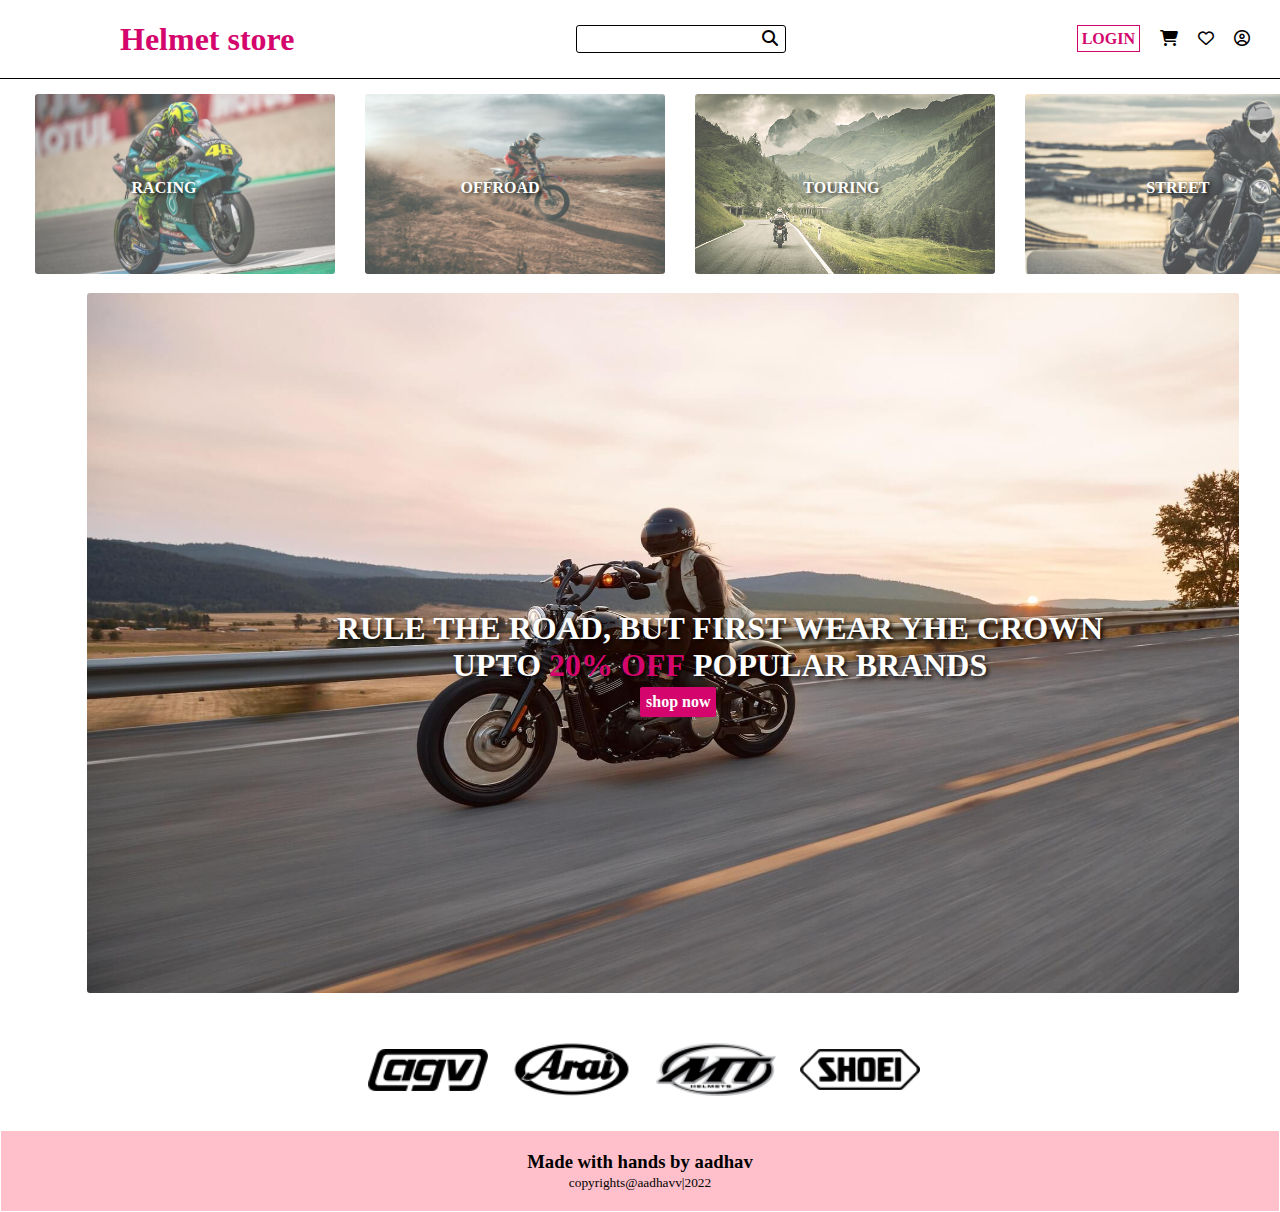
<file: index.html>
<!DOCTYPE html>
<html lang="en">
<head>
    <meta charset="UTF-8">
    <meta http-equiv="X-UA-Compatible" content="IE=edge">
    <meta name="viewport" content="width=device-width, initial-scale=1.0">
    <title>home page</title>
    <link rel="stylesheet" href="https://cdnjs.cloudflare.com/ajax/libs/font-awesome/6.1.1/css/all.min.css"/>
    <link rel="stylesheet" href="home.css">
</head>
<body>
    <header>
        <h1>Helmet store</h1>
        <div class="search">
          <input type="search" placeholder="">
          <i class="fa-solid fa-magnifying-glass"></i>
        </div>
        <nav>
            <ul>
                <li class="login"><a href="login.html">LOGIN</a></li>
                <li><a href=""><i class="fa-solid fa-cart-shopping"></i></a></li>
                <li><a href=""><i class="fa-regular fa-heart"></i></a></li>
                <li><a href=""><i class="fa-regular fa-circle-user"></i></a></li>
            </ul>
        </nav>
    </header>
    <div class="content">
        <div class="rac-img">
            <a href="racing.html"><img src="img/racing.jpg" alt="" width="300px" height="180"></a>
            <p class="racing">RACING</p>
        </div>
        <div class="off-img">
            <a href="off-road.html"><img src="img/off-road.jpg" alt="" width="300px" height="180"></a>
            <p class="off-road">OFFROAD</p>
        </div>
        <div class="tour-img">
            <a href="tour.html"><img src="img/touring.jpg" alt="" width="300px" height="180"></a>
            <p class="touring">TOURING</p>
        </div>
        <div class="street-img">
            <a href="street.html"><img src="img/street.jpg" alt="" width="300px" height="180"></a>
            <p class="street">STREET</p>
        </div>
    </div>
    <div class="banner">
        <div class="banner-name">
        <img src="img/banner.jpg" alt="" width=""  height="700">
         <h1 class="head">RULE THE ROAD, BUT FIRST WEAR YHE CROWN<br>    UPTO <strong>20% OFF</strong> POPULAR BRANDS</h1>
        <p class="buy"><a href="product.html">shop now</a></p>
    </div>
    </div>

    <div class="add">
        <img src="img/agv.png" alt="" width="120px" height="75px">
        <img src="img/arai.png" alt="" width="120px" height="75px">
        <img src="img/mt.png" alt="" width="120px" height="75px">
        <img src="img/shoei.png" alt="" width="120px" height="75px">
    </div>
       <footer>
        <div class="foot">
            <h3>Made with hands by aadhav</h3>
            <small>copyrights@aadhavv|2022</small>
        </div>
      </footer>
</body>
</html>
</file>
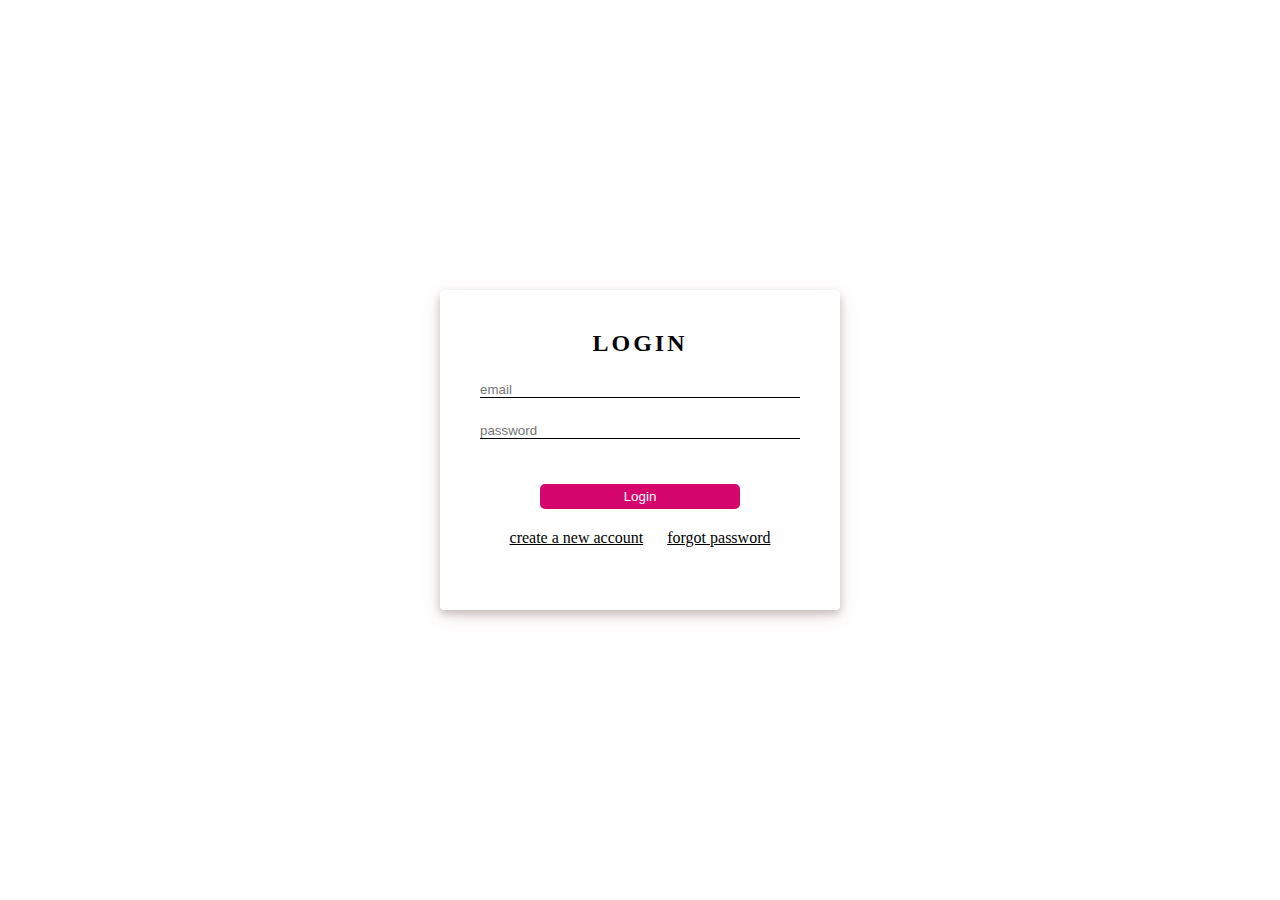
<file: login.html>
<!DOCTYPE html>
<html lang="en">
<head>
    <meta charset="UTF-8">
    <meta http-equiv="X-UA-Compatible" content="IE=edge">
    <meta name="viewport" content="width=device-width, initial-scale=1.0">
    <title>login page</title>
    <link rel="stylesheet" href="login.css">
</head>
<body>
    <form>
        <h2>LOGIN</h2>
        <input type="email" placeholder="email" required>
        <input type="password" placeholder="password" required>
       <button><a href=""> Login</a></button>
        <div class="link">
            <a href="">create a new account</a>
            <a href="">forgot password</a>
        </div>
    </form>
</body>
</html>
</file>
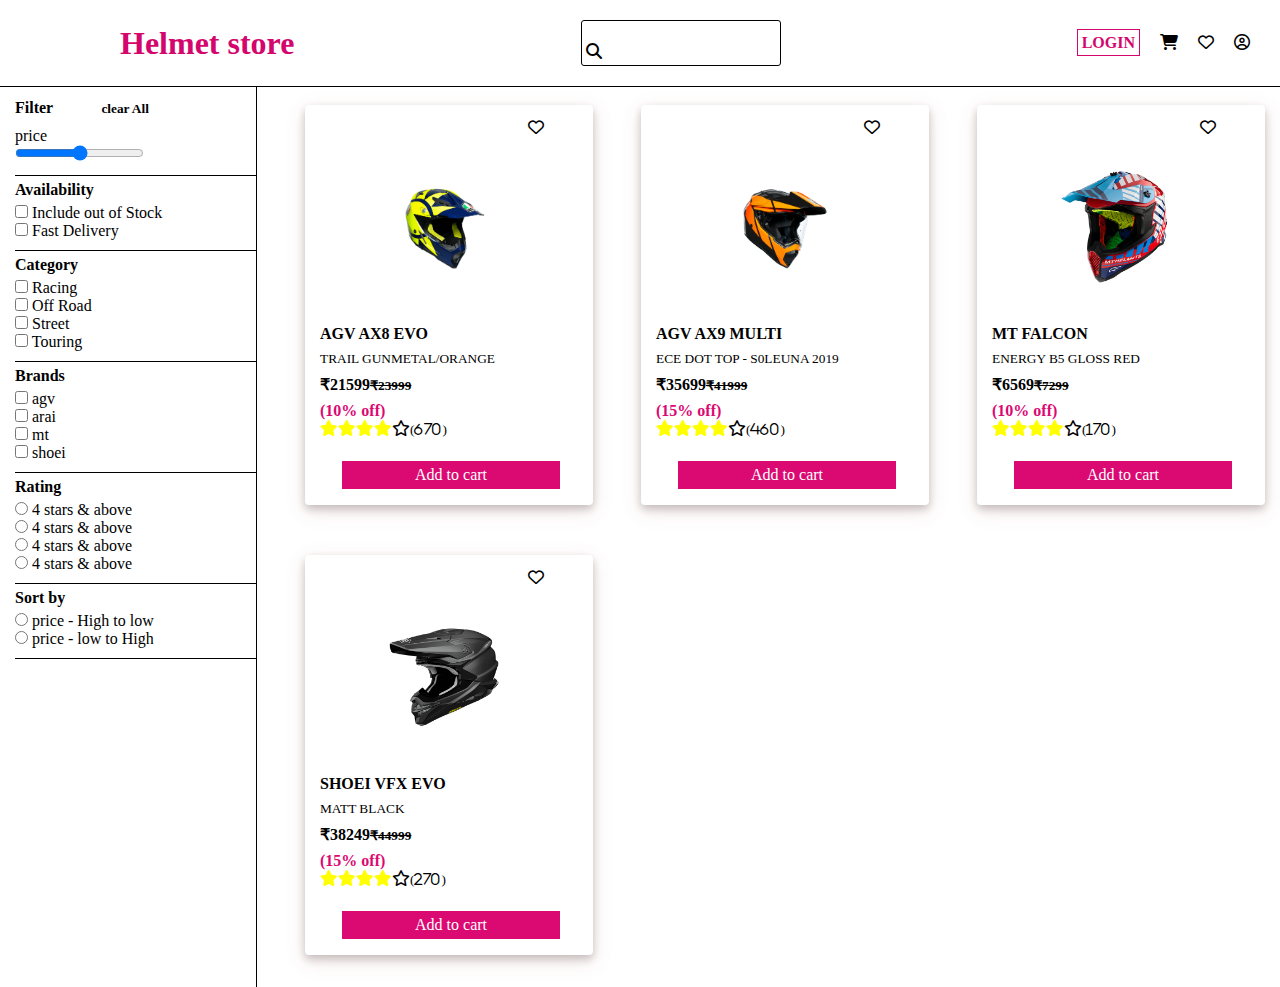
<file: off-road.html>
<!DOCTYPE html>
<html lang="en">
<head>
    <meta charset="UTF-8">
    <meta http-equiv="X-UA-Compatible" content="IE=edge">
    <meta name="viewport" content="width=device-width, initial-scale=1.0">
    <title>off-road</title>
    <link rel="stylesheet" href="https://cdnjs.cloudflare.com/ajax/libs/font-awesome/6.1.1/css/all.min.css"/>
    <link rel="stylesheet" href="off-road.css">
</head>
<body>
  <header>
    <h1>Helmet store</h1>
    <div class="search">
      <input type="search" placeholder="">
      <i class="fa-solid fa-magnifying-glass"></i>
    </div>
    <nav>
        <ul>
            <li class="login"><a href="login.html">LOGIN</a></li>
            <li><a href=""><i class="fa-solid fa-cart-shopping"></i></a></li>
            <li><a href=""><i class="fa-regular fa-heart"></i></a></li>
            <li><a href=""><i class="fa-regular fa-circle-user"></i></a></li>
        </ul>
    </nav>
</header>
    <!--<header>
    <h1><a  href="index.html">HELMET STORE</a></h1>
    <div class="search">
        <input type="search" placeholder="search">
        <i class="fa-solid fa-magnifying-glass"></i>
       </div>
       <nav>
           <ul>
                <li class="log"><a href="login.html">LOG IN</a></li>
                <li><a href="login.html"><i class="fa-solid fa-cart-shopping"></i></a></li>
               <li><a href="login.html"><i class="fa-regular fa-heart"></i></a></li>
               <li><a href="login.html"> <i class="fa-regular fa-circle-user"></i></a></li>
           </ul>
       </nav>
    </header>-->
    <div class="whole">
     <div class="left">
         <div class="left-header">
            <h4>Filter<small>clear All</small></h4>
         </div>
         <div class="slide">
             <p>price</p>
             <input type="range" min="0" max="100" value="" class="slider" >
         </div>
         <div class="avl">
           <p>Availability</p>
           <input type="checkbox" value="" name="part1">
           <label for="part1">Include out of Stock</label><br>
           <input type="checkbox" value="" name="part2">
           <label for="part2">Fast Delivery</label><br>
         </div>
         <div class="categ">
          <p>Category</p>
          <input type="checkbox" value="" name="part1">
          <label for="part1">Racing</label><br>
          <input type="checkbox" value="" name="part2">
          <label for="part2">Off Road</label><br>
          <input type="checkbox" value="" name="part3">
          <label for="part3">Street</label><br>
          <input type="checkbox" value="" name="part4">
          <label for="part4">Touring</label><br>
        </div>
        <div class="Brands">
          <p>Brands</p>
          <input type="checkbox" value="" name="part1">
          <label for="part1">agv</label><br>
          <input type="checkbox" value="" name="part2">
          <label for="part2">arai</label><br>
          <input type="checkbox" value="" name="part3">
          <label for="part3">mt</label><br>
          <input type="checkbox" value="" name="part4">
          <label for="part4">shoei</label><br>
        </div>
        <div class="rating">
            <p>Rating</p>
            <input type="radio" value="" name="part1">
          <label for="part1">4 stars & above</label><br>
          <input type="radio" value="" name="part1">
          <label for="part1">4 stars & above</label><br>
          <input type="radio" value="" name="part1">
          <label for="part1">4 stars & above</label><br>
          <input type="radio" value="" name="part1">
          <label for="part1">4 stars & above</label><br>
        </div>
        <div class="sort">
          <p>Sort by</p>
          <input type="radio" value="" name="part1">
        <label for="part1"> price - High to low</label><br>
        <input type="radio" value="" name="part1">
        <label for="part1">price - low to High</label><br>
      </div>
 </div>

 <div class="right">
    <div class="cart">
        <a href="login.html"><i class="fa-regular fa-heart"></i></a>
        <img src="img/ax-8-evo-top-min.png" width="180px" height="180px">
        <p class="head">AGV AX8 EVO</p>
        <small>TRAIL GUNMETAL/ORANGE</small>
        <p class="amt">₹21599<small>₹23999</small><P class="off">(10% off)</P></p>
         <ul class="star">
             <li>    <i class="fa-solid fa-star"></i></li>
             <li>    <i class="fa-solid fa-star"></i></li>
             <li>    <i class="fa-solid fa-star"></i></li>
             <li>    <i class="fa-solid fa-star"></i></li>
             <li class="yel"><i class="fa-regular fa-star"><small>(670)</small></i></li>
         </ul>
        <p class="add-cart">Add to cart</p>
        </div>
        <div class="cart">
            <a href="login.html"><i class="fa-regular fa-heart"></i></a>
            <img src="img/ax9-multi-min.png" width="180px" height="180px">
            <p class="head">AGV AX9 MULTI</p>
            <small>ECE DOT TOP - S0LEUNA 2019</small>
            <p class="amt">₹35699<small>₹41999</small><P class="off">(15% off)</P></p>
             <ul class="star">
                 <li>    <i class="fa-solid fa-star"></i></li>
                 <li>    <i class="fa-solid fa-star"></i></li>
                 <li>    <i class="fa-solid fa-star"></i></li>
                 <li>    <i class="fa-solid fa-star"></i></li>
                 <li class="yel"><i class="fa-regular fa-star"><small>(460)</small></i></li>
             </ul>
            <p class="add-cart">Add to cart</p>
            </div>
            <div class="cart">
                <a href="login.html"><i class="fa-regular fa-heart"></i></a>
                <img src="img/falcon-energy-b5-min.png" width="180px" height="180px">
                <p class="head">MT FALCON </p>
                <small>ENERGY B5 GLOSS RED</small>
                <p class="amt">₹6569<small>₹7299</small><P class="off">(10% off)</P></p>
                 <ul class="star">
                     <li>    <i class="fa-solid fa-star"></i></li>
                     <li>    <i class="fa-solid fa-star"></i></li>
                     <li>    <i class="fa-solid fa-star"></i></li>
                     <li>    <i class="fa-solid fa-star"></i></li>
                     <li class="yel"><i class="fa-regular fa-star"><small>(170)</small></i></li>
                 </ul>
                <p class="add-cart">Add to cart</p>
                </div>
                <div class="cart">
                  <a href="login.html"><i class="fa-regular fa-heart"></i></a>
                  <img src="img/vfx-evo-min.png" width="180px" height="180px">
                  <p class="head">SHOEI VFX EVO</p>
                  <small>MATT BLACK</small>
                  <p class="amt">₹38249<small>₹44999</small><P class="off">(15% off)</P></p>
                   <ul class="star">
                       <li>    <i class="fa-solid fa-star"></i></li>
                       <li>    <i class="fa-solid fa-star"></i></li>
                       <li>    <i class="fa-solid fa-star"></i></li>
                       <li>    <i class="fa-solid fa-star"></i></li>
                       <li class="yel"><i class="fa-regular fa-star"><small>(270)</small></i></li>
                   </ul>
                  <p class="add-cart">Add to cart</p>
                  </div>
 </div>

 
</div>  
</body>
</html>
</file>
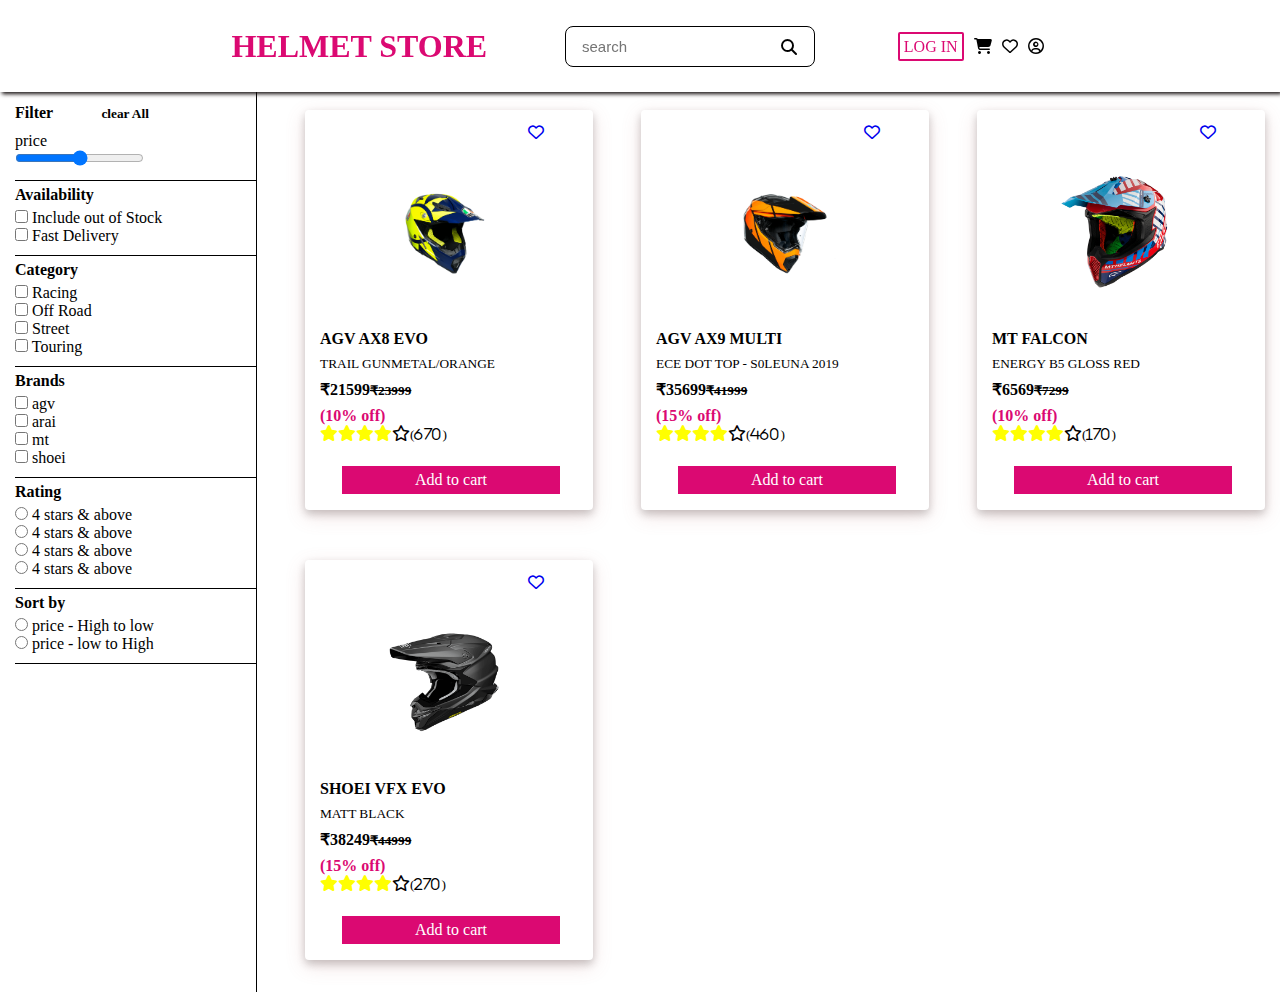
<file: offroad.html>
<!DOCTYPE html>
<html lang="en">
<head>
    <meta charset="UTF-8">
    <meta http-equiv="X-UA-Compatible" content="IE=edge">
    <meta name="viewport" content="width=device-width, initial-scale=1.0">
    <title>off-road</title>
    <link rel="stylesheet" href="https://cdnjs.cloudflare.com/ajax/libs/font-awesome/6.1.1/css/all.min.css"/>
    <link rel="stylesheet" href="offroad.css">
</head>
<body>
    <header>
        <!--<div class="logo">
           <img src="logo.png" alt="" width="" height=""> 
        </div>-->
       <h1><a href="main.html">HELMET STORE</a></h1>
       <div class="search">
           <input type="search" placeholder="search">
           <i class="fa-solid fa-magnifying-glass"></i>
          </div>
          <nav>
              <ul>
                   <li class="log"><a href="login.html">LOG IN</a></li>
                   <li><a href="login.html"><i class="fa-solid fa-cart-shopping"></i></a></li>
                  <li><a href="login.html"><i class="fa-regular fa-heart"></i></a></li>
                  <li><a href="login.html"> <i class="fa-regular fa-circle-user"></i></a></li>
              </ul>
          </nav>
       </header>
       <div class="whole">
        <div class="left">
            <div class="left-header">
               <h4>Filter<small>clear All</small></h4>
            </div>
            <div class="slide">
                <p>price</p>
                <input type="range" min="0" max="100" value="" class="slider" >
            </div>
            <div class="avl">
              <p>Availability</p>
              <input type="checkbox" value="" name="part1">
              <label for="part1">Include out of Stock</label><br>
              <input type="checkbox" value="" name="part2">
              <label for="part2">Fast Delivery</label><br>
            </div>
            <div class="categ">
             <p>Category</p>
             <input type="checkbox" value="" name="part1">
             <label for="part1">Racing</label><br>
             <input type="checkbox" value="" name="part2">
             <label for="part2">Off Road</label><br>
             <input type="checkbox" value="" name="part3">
             <label for="part3">Street</label><br>
             <input type="checkbox" value="" name="part4">
             <label for="part4">Touring</label><br>
           </div>
           <div class="Brands">
             <p>Brands</p>
             <input type="checkbox" value="" name="part1">
             <label for="part1">agv</label><br>
             <input type="checkbox" value="" name="part2">
             <label for="part2">arai</label><br>
             <input type="checkbox" value="" name="part3">
             <label for="part3">mt</label><br>
             <input type="checkbox" value="" name="part4">
             <label for="part4">shoei</label><br>
           </div>
           <div class="rating">
               <p>Rating</p>
               <input type="radio" value="" name="part1">
             <label for="part1">4 stars & above</label><br>
             <input type="radio" value="" name="part1">
             <label for="part1">4 stars & above</label><br>
             <input type="radio" value="" name="part1">
             <label for="part1">4 stars & above</label><br>
             <input type="radio" value="" name="part1">
             <label for="part1">4 stars & above</label><br>
           </div>
           <div class="sort">
             <p>Sort by</p>
             <input type="radio" value="" name="part1">
           <label for="part1"> price - High to low</label><br>
           <input type="radio" value="" name="part1">
           <label for="part1">price - low to High</label><br>
         </div>
    </div>
    <div class="right">
    <div class="cart">
      <a href="login.html"><i class="fa-regular fa-heart"></i></a>
      <img src="img/ax-8-evo-top-min.png" width="180px" height="180px">
      <p class="head">AGV AX8 EVO</p>
      <small>TRAIL GUNMETAL/ORANGE</small>
      <p class="amt">₹21599<small>₹23999</small><P class="off">(10% off)</P></p>
       <ul class="star">
           <li>    <i class="fa-solid fa-star"></i></li>
           <li>    <i class="fa-solid fa-star"></i></li>
           <li>    <i class="fa-solid fa-star"></i></li>
           <li>    <i class="fa-solid fa-star"></i></li>
           <li class="yel"><i class="fa-regular fa-star"><small>(670)</small></i></li>
       </ul>
      <p class="add-cart">Add to cart</p>
      </div>
      <div class="cart">
        <a href="login.html"><i class="fa-regular fa-heart"></i></a>
        <img src="img/ax9-multi-min.png" width="180px" height="180px">
        <p class="head">AGV AX9 MULTI</p>
        <small>ECE DOT TOP - S0LEUNA 2019</small>
        <p class="amt">₹35699<small>₹41999</small><P class="off">(15% off)</P></p>
         <ul class="star">
             <li>    <i class="fa-solid fa-star"></i></li>
             <li>    <i class="fa-solid fa-star"></i></li>
             <li>    <i class="fa-solid fa-star"></i></li>
             <li>    <i class="fa-solid fa-star"></i></li>
             <li class="yel"><i class="fa-regular fa-star"><small>(460)</small></i></li>
         </ul>
        <p class="add-cart">Add to cart</p>
        </div>
        <div class="cart">
          <a href="login.html"><i class="fa-regular fa-heart"></i></a>
          <img src="img/falcon-energy-b5-min.png" width="180px" height="180px">
          <p class="head">MT FALCON </p>
          <small>ENERGY B5 GLOSS RED</small>
          <p class="amt">₹6569<small>₹7299</small><P class="off">(10% off)</P></p>
           <ul class="star">
               <li>    <i class="fa-solid fa-star"></i></li>
               <li>    <i class="fa-solid fa-star"></i></li>
               <li>    <i class="fa-solid fa-star"></i></li>
               <li>    <i class="fa-solid fa-star"></i></li>
               <li class="yel"><i class="fa-regular fa-star"><small>(170)</small></i></li>
           </ul>
          <p class="add-cart">Add to cart</p>
          </div>
          <div class="cart">
            <a href="login.html"><i class="fa-regular fa-heart"></i></a>
            <img src="img/vfx-evo-min.png" width="180px" height="180px">
            <p class="head">SHOEI VFX EVO</p>
            <small>MATT BLACK</small>
            <p class="amt">₹38249<small>₹44999</small><P class="off">(15% off)</P></p>
             <ul class="star">
                 <li>    <i class="fa-solid fa-star"></i></li>
                 <li>    <i class="fa-solid fa-star"></i></li>
                 <li>    <i class="fa-solid fa-star"></i></li>
                 <li>    <i class="fa-solid fa-star"></i></li>
                 <li class="yel"><i class="fa-regular fa-star"><small>(270)</small></i></li>
             </ul>
            <p class="add-cart">Add to cart</p>
            </div>
</div>


    
   </div>  
</body>
</html>
</file>
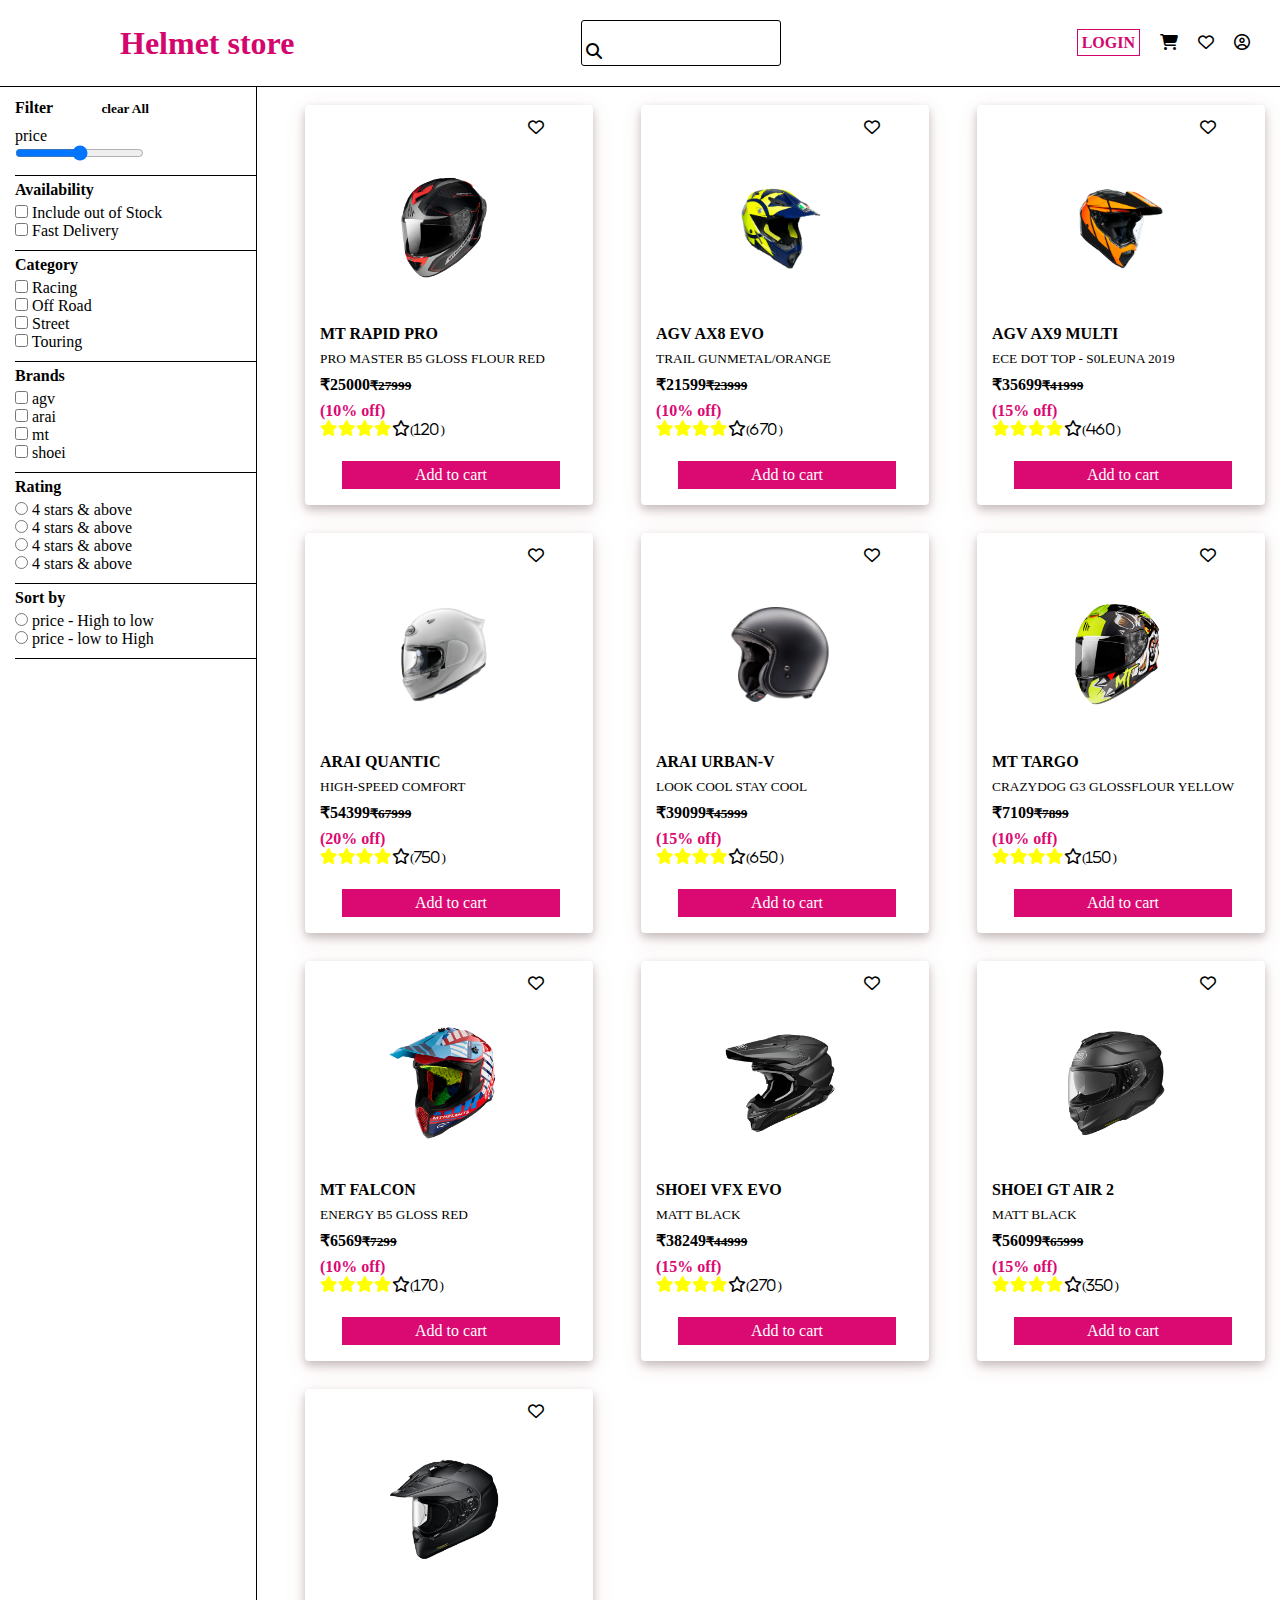
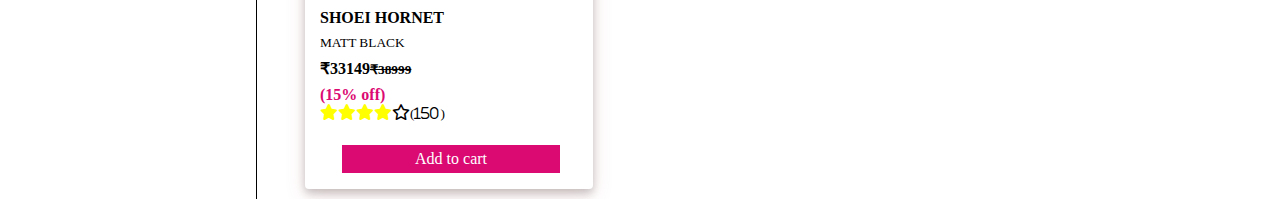
<file: product.html>
<!DOCTYPE html>
<html lang="en">
<head>
    <meta charset="UTF-8">
    <meta http-equiv="X-UA-Compatible" content="IE=edge">
    <meta name="viewport" content="width=device-width, initial-scale=1.0">
    <title>product</title>
    <link rel="stylesheet" href="https://cdnjs.cloudflare.com/ajax/libs/font-awesome/6.1.1/css/all.min.css"/>
    <link rel="stylesheet" href="product.css">
</head>
<body>
  <header>
    <h1>Helmet store</h1>
    <div class="search">
      <input type="search" placeholder="">
      <i class="fa-solid fa-magnifying-glass"></i>
    </div>
    <nav>
        <ul>
            <li class="login"><a href="login.html">LOGIN</a></li>
            <li><a href=""><i class="fa-solid fa-cart-shopping"></i></a></li>
            <li><a href=""><i class="fa-regular fa-heart"></i></a></li>
            <li><a href=""><i class="fa-regular fa-circle-user"></i></a></li>
        </ul>
    </nav>
</header>
   <!--<header>
        <div class="logo">
           <img src="logo.png" alt="" width="" height=""> 
        </div>
       <h1><a href="index.html">HELMET STORE</a></h1>
       <div class="search">
           <input type="search" placeholder="search">
           <i class="fa-solid fa-magnifying-glass"></i>
          </div>
          <nav>
              <ul>
                   <li class="log"><a href="login.html">LOG IN</a></li>
                   <li><a href="login.html"><i class="fa-solid fa-cart-shopping"></i></a></li>
                  <li><a href="login.html"><i class="fa-regular fa-heart"></i></a></li>
                  <li><a href="login.html"> <i class="fa-regular fa-circle-user"></i></a></li>
              </ul>
          </nav>
       </header>-->
 <div class="whole">
        <div class="left">
            <div class="left-header">
               <h4>Filter<small>clear All</small></h4>
            </div>
            <div class="slide">
                <p>price</p>
                <input type="range" min="0" max="100" value="" class="slider" >
            </div>
            <div class="avl">
              <p>Availability</p>
              <input type="checkbox" value="" name="part1">
              <label for="part1">Include out of Stock</label><br>
              <input type="checkbox" value="" name="part2">
              <label for="part2">Fast Delivery</label><br>
            </div>
            <div class="categ">
             <p>Category</p>
             <input type="checkbox" value="" name="part1">
             <label for="part1">Racing</label><br>
             <input type="checkbox" value="" name="part2">
             <label for="part2">Off Road</label><br>
             <input type="checkbox" value="" name="part3">
             <label for="part3">Street</label><br>
             <input type="checkbox" value="" name="part4">
             <label for="part4">Touring</label><br>
           </div>
           <div class="Brands">
             <p>Brands</p>
             <input type="checkbox" value="" name="part1">
             <label for="part1">agv</label><br>
             <input type="checkbox" value="" name="part2">
             <label for="part2">arai</label><br>
             <input type="checkbox" value="" name="part3">
             <label for="part3">mt</label><br>
             <input type="checkbox" value="" name="part4">
             <label for="part4">shoei</label><br>
           </div>
           <div class="rating">
               <p>Rating</p>
               <input type="radio" value="" name="part1">
             <label for="part1">4 stars & above</label><br>
             <input type="radio" value="" name="part1">
             <label for="part1">4 stars & above</label><br>
             <input type="radio" value="" name="part1">
             <label for="part1">4 stars & above</label><br>
             <input type="radio" value="" name="part1">
             <label for="part1">4 stars & above</label><br>
           </div>
           <div class="sort">
             <p>Sort by</p>
             <input type="radio" value="" name="part1">
           <label for="part1"> price - High to low</label><br>
           <input type="radio" value="" name="part1">
           <label for="part1">price - low to High</label><br>
         </div>
    </div>
     
     <div class="right">
         <div class="cart">
             <a href="login.html"><i class="fa-regular fa-heart"></i></a>
             <img src="img/rapid-pro-b5-min.png" width="180px" height="180px">
             <p class="head">MT RAPID PRO</p>
             <small>PRO MASTER B5 GLOSS FLOUR RED</small>
             <p class="amt">₹25000<small>₹27999</small><P class="off">(10% off)</P></p>
              <ul class="star">
                  <li>    <i class="fa-solid fa-star"></i></li>
                  <li>    <i class="fa-solid fa-star"></i></li>
                  <li>    <i class="fa-solid fa-star"></i></li>
                  <li>    <i class="fa-solid fa-star"></i></li>
                  <li class="yel"><i class="fa-regular fa-star"><small>(120)</small></i></li>
              </ul>
             <p class="add-cart">Add to cart</p>
             </div>
             <div class="cart">
              <a href="login.html"><i class="fa-regular fa-heart"></i></a>
              <img src="img/ax-8-evo-top-min.png" width="180px" height="180px">
              <p class="head">AGV AX8 EVO</p>
              <small>TRAIL GUNMETAL/ORANGE</small>
              <p class="amt">₹21599<small>₹23999</small><P class="off">(10% off)</P></p>
               <ul class="star">
                   <li>    <i class="fa-solid fa-star"></i></li>
                   <li>    <i class="fa-solid fa-star"></i></li>
                   <li>    <i class="fa-solid fa-star"></i></li>
                   <li>    <i class="fa-solid fa-star"></i></li>
                   <li class="yel"><i class="fa-regular fa-star"><small>(670)</small></i></li>
               </ul>
              <p class="add-cart">Add to cart</p>
              </div>
              <div class="cart">
                <a href="login.html"><i class="fa-regular fa-heart"></i></a>
                <img src="img/ax9-multi-min.png" width="180px" height="180px">
                <p class="head">AGV AX9 MULTI</p>
                <small>ECE DOT TOP - S0LEUNA 2019</small>
                <p class="amt">₹35699<small>₹41999</small><P class="off">(15% off)</P></p>
                 <ul class="star">
                     <li>    <i class="fa-solid fa-star"></i></li>
                     <li>    <i class="fa-solid fa-star"></i></li>
                     <li>    <i class="fa-solid fa-star"></i></li>
                     <li>    <i class="fa-solid fa-star"></i></li>
                     <li class="yel"><i class="fa-regular fa-star"><small>(460)</small></i></li>
                 </ul>
                <p class="add-cart">Add to cart</p>
                </div>
                <div class="cart">
                  <a href="login.html"><i class="fa-regular fa-heart"></i></a>
                  <img src="img/quantic-min.png" width="180px" height="180px">
                  <p class="head">ARAI QUANTIC</p>
                  <small>HIGH-SPEED COMFORT</small>
                  <p class="amt">₹54399<small>₹67999</small><P class="off">(20% off)</P></p>
                   <ul class="star">
                       <li>    <i class="fa-solid fa-star"></i></li>
                       <li>    <i class="fa-solid fa-star"></i></li>
                       <li>    <i class="fa-solid fa-star"></i></li>
                       <li>    <i class="fa-solid fa-star"></i></li>
                       <li class="yel"><i class="fa-regular fa-star"><small>(750)</small></i></li>
                   </ul>
                  <p class="add-cart">Add to cart</p>
                  </div>
             <div class="cart">
              <a href="login.html"><i class="fa-regular fa-heart"></i></a>
              <img src="img/urban-v-min.png" width="180px" height="180px">
              <p class="head">ARAI URBAN-V</p>
              <small>LOOK COOL STAY COOL</small>
              <p class="amt">₹39099<small>₹45999</small><P class="off">(15% off)</P></p>
               <ul class="star">
                   <li>    <i class="fa-solid fa-star"></i></li>
                   <li>    <i class="fa-solid fa-star"></i></li>
                   <li>    <i class="fa-solid fa-star"></i></li>
                   <li>    <i class="fa-solid fa-star"></i></li>
                   <li class="yel"><i class="fa-regular fa-star"><small>(650)</small></i></li>
               </ul>
              <p class="add-cart">Add to cart</p>
              </div>
              <div class="cart">
                <a href="login.html"><i class="fa-regular fa-heart"></i></a>
                <img src="img/targo-crazydog-min.png" width="180px" height="180px">
                <p class="head">MT TARGO </p>
                <small>CRAZYDOG G3 GLOSSFLOUR YELLOW</small>
                <p class="amt">₹7109<small>₹7899</small><P class="off">(10% off)</P></p>
                 <ul class="star">
                     <li>    <i class="fa-solid fa-star"></i></li>
                     <li>    <i class="fa-solid fa-star"></i></li>
                     <li>    <i class="fa-solid fa-star"></i></li>
                     <li>    <i class="fa-solid fa-star"></i></li>
                     <li class="yel"><i class="fa-regular fa-star"><small>(150)</small></i></li>
                 </ul>
                <p class="add-cart">Add to cart</p>
                </div>
                <div class="cart">
                  <a href="login.html"><i class="fa-regular fa-heart"></i></a>
                  <img src="img/falcon-energy-b5-min.png" width="180px" height="180px">
                  <p class="head">MT FALCON </p>
                  <small>ENERGY B5 GLOSS RED</small>
                  <p class="amt">₹6569<small>₹7299</small><P class="off">(10% off)</P></p>
                   <ul class="star">
                       <li>    <i class="fa-solid fa-star"></i></li>
                       <li>    <i class="fa-solid fa-star"></i></li>
                       <li>    <i class="fa-solid fa-star"></i></li>
                       <li>    <i class="fa-solid fa-star"></i></li>
                       <li class="yel"><i class="fa-regular fa-star"><small>(170)</small></i></li>
                   </ul>
                  <p class="add-cart">Add to cart</p>
                  </div>
                  <div class="cart">
                    <a href="login.html"><i class="fa-regular fa-heart"></i></a>
                    <img src="img/vfx-evo-min.png" width="180px" height="180px">
                    <p class="head">SHOEI VFX EVO</p>
                    <small>MATT BLACK</small>
                    <p class="amt">₹38249<small>₹44999</small><P class="off">(15% off)</P></p>
                     <ul class="star">
                         <li>    <i class="fa-solid fa-star"></i></li>
                         <li>    <i class="fa-solid fa-star"></i></li>
                         <li>    <i class="fa-solid fa-star"></i></li>
                         <li>    <i class="fa-solid fa-star"></i></li>
                         <li class="yel"><i class="fa-regular fa-star"><small>(270)</small></i></li>
                     </ul>
                    <p class="add-cart">Add to cart</p>
                    </div>
                    <div class="cart">
                      <a href="login.html"><i class="fa-regular fa-heart"></i></a>
                      <img src="img/gt-air2-min.png" width="180px" height="180px">
                      <p class="head">SHOEI GT AIR 2</p>
                      <small>MATT BLACK</small>
                      <p class="amt">₹56099<small>₹65999</small><P class="off">(15% off)</P></p>
                       <ul class="star">
                           <li>    <i class="fa-solid fa-star"></i></li>
                           <li>    <i class="fa-solid fa-star"></i></li>
                           <li>    <i class="fa-solid fa-star"></i></li>
                           <li>    <i class="fa-solid fa-star"></i></li>
                           <li class="yel"><i class="fa-regular fa-star"><small>(350)</small></i></li>
                       </ul>
                      <p class="add-cart">Add to cart</p>
                      </div>
                      <div class="cart">
                        <a href="login.html"><i class="fa-regular fa-heart"></i></a>
                        <img src="img/hornetx2-min.png" width="180px" height="180px">
                        <p class="head">SHOEI HORNET</p>
                        <small>MATT BLACK</small>
                        <p class="amt">₹33149<small>₹38999</small><p class="off">(15% off)</p></p>
                         <ul class="star">
                             <li>    <i class="fa-solid fa-star"></i></li>
                             <li>    <i class="fa-solid fa-star"></i></li>
                             <li>    <i class="fa-solid fa-star"></i></li>
                             <li>    <i class="fa-solid fa-star"></i></li>
                             <li class="yel"><i class="fa-regular fa-star"><small>(150)</small></i></li>
                         </ul>
                        <p class="add-cart">Add to cart</p>
                        </div>
     </div>
     
</div>       
</body>
</html>
</file>
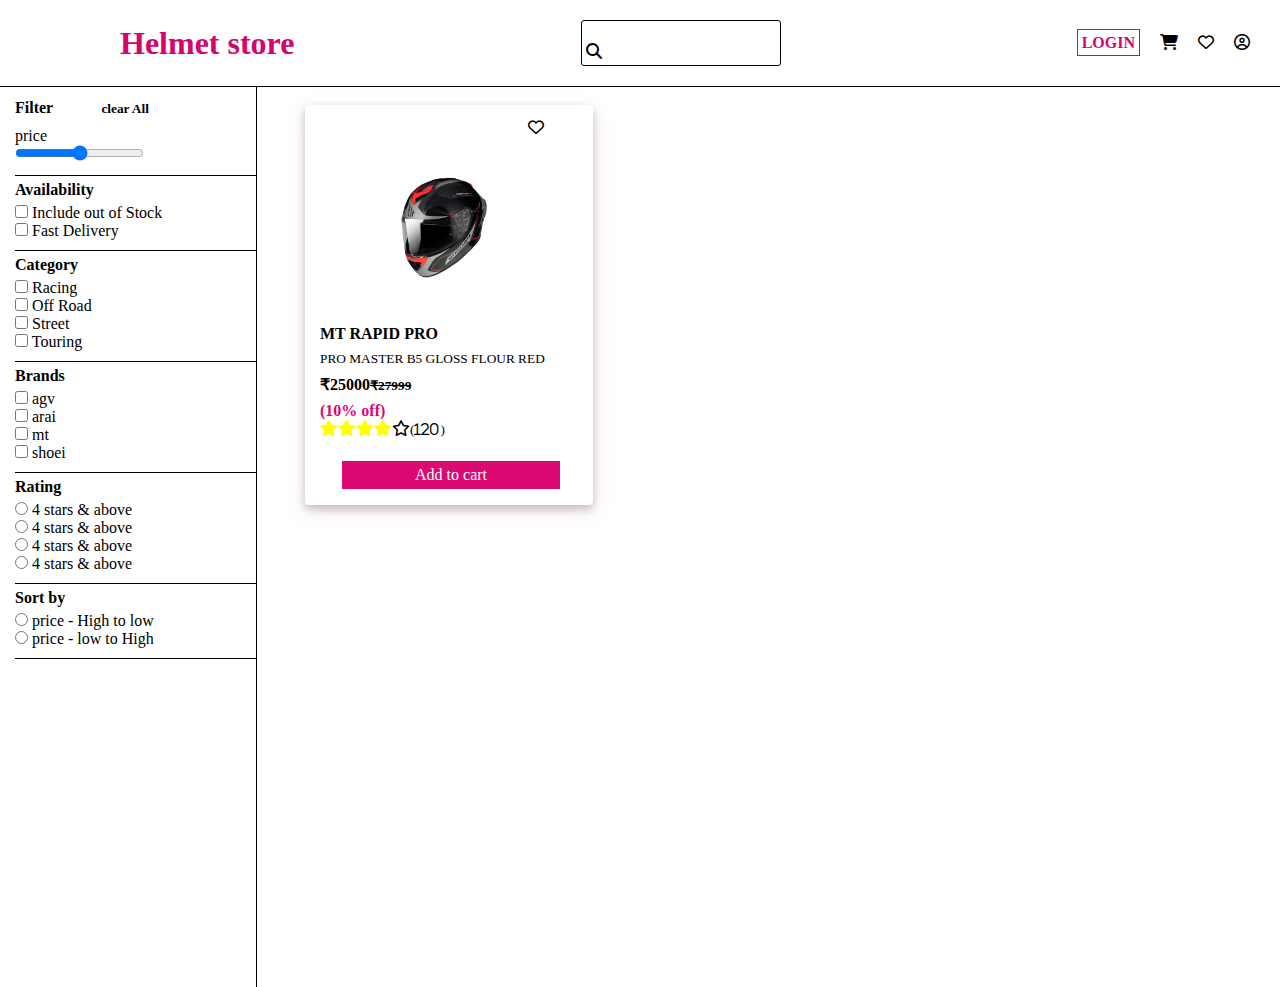
<file: racing.html>
<!DOCTYPE html>
<html lang="en">
<head>
    <meta charset="UTF-8">
    <meta http-equiv="X-UA-Compatible" content="IE=edge">
    <meta name="viewport" content="width=device-width, initial-scale=1.0">
    <title>Racing</title>
    <link rel="stylesheet" href="https://cdnjs.cloudflare.com/ajax/libs/font-awesome/6.1.1/css/all.min.css"/>
    <link rel="stylesheet" href="racing.css">
</head>
<body>
  <header>
    <h1>Helmet store</h1>
    <div class="search">
      <input type="search" placeholder="">
      <i class="fa-solid fa-magnifying-glass"></i>
    </div>
    <nav>
        <ul>
            <li class="login"><a href="login.html">LOGIN</a></li>
            <li><a href=""><i class="fa-solid fa-cart-shopping"></i></a></li>
            <li><a href=""><i class="fa-regular fa-heart"></i></a></li>
            <li><a href=""><i class="fa-regular fa-circle-user"></i></a></li>
        </ul>
    </nav>
</header>
     <!--<header>
       <div class="logo">
           <img src="logo.png" alt="" width="" height=""> 
        </div>
       <h1><a  href="index.html">HELMET STORE</a></h1>
       <div class="search">
           <input type="search" placeholder="search">
           <i class="fa-solid fa-magnifying-glass"></i>
          </div>
          <nav>
              <ul>
                   <li class="log"><a href="login.html">LOG IN</a></li>
                   <li><a href="login.html"><i class="fa-solid fa-cart-shopping"></i></a></li>
                  <li><a href="login.html"><i class="fa-regular fa-heart"></i></a></li>
                  <li><a href="login.html"> <i class="fa-regular fa-circle-user"></i></a></li>
              </ul>
          </nav>
       </header>-->
       <div class="whole">
        <div class="left">
            <div class="left-header">
               <h4>Filter<small>clear All</small></h4>
            </div>
            <div class="slide">
                <p>price</p>
                <input type="range" min="0" max="100" value="" class="slider" >
            </div>
            <div class="avl">
              <p>Availability</p>
              <input type="checkbox" value="" name="part1">
              <label for="part1">Include out of Stock</label><br>
              <input type="checkbox" value="" name="part2">
              <label for="part2">Fast Delivery</label><br>
            </div>
            <div class="categ">
             <p>Category</p>
             <input type="checkbox" value="" name="part1">
             <label for="part1">Racing</label><br>
             <input type="checkbox" value="" name="part2">
             <label for="part2">Off Road</label><br>
             <input type="checkbox" value="" name="part3">
             <label for="part3">Street</label><br>
             <input type="checkbox" value="" name="part4">
             <label for="part4">Touring</label><br>
           </div>
           <div class="Brands">
             <p>Brands</p>
             <input type="checkbox" value="" name="part1">
             <label for="part1">agv</label><br>
             <input type="checkbox" value="" name="part2">
             <label for="part2">arai</label><br>
             <input type="checkbox" value="" name="part3">
             <label for="part3">mt</label><br>
             <input type="checkbox" value="" name="part4">
             <label for="part4">shoei</label><br>
           </div>
           <div class="rating">
               <p>Rating</p>
               <input type="radio" value="" name="part1">
             <label for="part1">4 stars & above</label><br>
             <input type="radio" value="" name="part1">
             <label for="part1">4 stars & above</label><br>
             <input type="radio" value="" name="part1">
             <label for="part1">4 stars & above</label><br>
             <input type="radio" value="" name="part1">
             <label for="part1">4 stars & above</label><br>
           </div>
           <div class="sort">
             <p>Sort by</p>
             <input type="radio" value="" name="part1">
           <label for="part1"> price - High to low</label><br>
           <input type="radio" value="" name="part1">
           <label for="part1">price - low to High</label><br>
         </div>
    </div>

    <div class="right">
      <div class="cart">
          <a href="login.html"><i class="fa-regular fa-heart"></i></a>
          <img src="img/rapid-pro-b5-min.png" width="180px" height="180px">
          <p class="head">MT RAPID PRO</p>
          <small>PRO MASTER B5 GLOSS FLOUR RED</small>
          <p class="amt">₹25000<small>₹27999</small><P class="off">(10% off)</P></p>
        
           <ul class="star">
               <li>    <i class="fa-solid fa-star"></i></li>
               <li>    <i class="fa-solid fa-star"></i></li>
               <li>    <i class="fa-solid fa-star"></i></li>
               <li>    <i class="fa-solid fa-star"></i></li>
               <li class="yel"><i class="fa-regular fa-star"><small>(120)</small></i></li>
           </ul>
          <p class="add-cart">Add to cart</p>
          </div>
    </div>

    
   </div>  
</body>
</html>
</file>
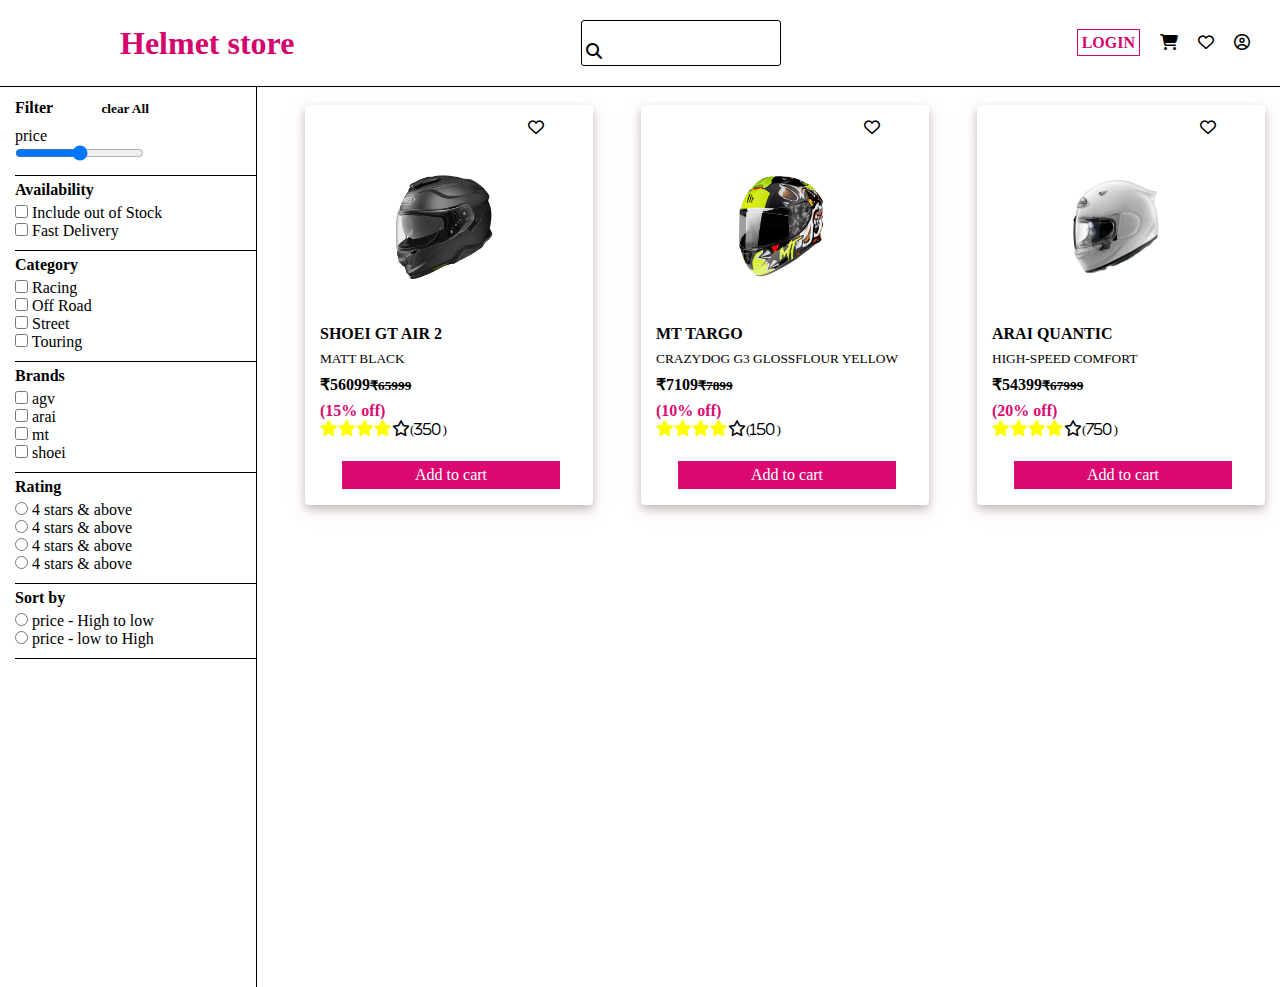
<file: street.html>
<!DOCTYPE html>
<html lang="en">
<head>
    <meta charset="UTF-8">
    <meta http-equiv="X-UA-Compatible" content="IE=edge">
    <meta name="viewport" content="width=device-width, initial-scale=1.0">
    <title>street</title>
    <link rel="stylesheet" href="https://cdnjs.cloudflare.com/ajax/libs/font-awesome/6.1.1/css/all.min.css"/>
    <link rel="stylesheet" href="street.css">
</head>
<body>
  <header>
    <h1>Helmet store</h1>
    <div class="search">
      <input type="search" placeholder="">
      <i class="fa-solid fa-magnifying-glass"></i>
    </div>
    <nav>
        <ul>
            <li class="login"><a href="login.html">LOGIN</a></li>
            <li><a href=""><i class="fa-solid fa-cart-shopping"></i></a></li>
            <li><a href=""><i class="fa-regular fa-heart"></i></a></li>
            <li><a href=""><i class="fa-regular fa-circle-user"></i></a></li>
        </ul>
    </nav>
</header>
    <!-- <header>
       <div class="logo">
           <img src="logo.png" alt="" width="" height=""> 
        </div>
       <h1><a href="index.html">HELMET STORE</a></h1>
       <div class="search">
           <input type="search" placeholder="search">
           <i class="fa-solid fa-magnifying-glass"></i>
          </div>
          <nav>
              <ul>
                   <li class="log"><a href="login.html">LOG IN</a></li>
                   <li><a href="login.html"><i class="fa-solid fa-cart-shopping"></i></a></li>
                  <li><a href="login.html"><i class="fa-regular fa-heart"></i></a></li>
                  <li><a href="login.html"> <i class="fa-regular fa-circle-user"></i></a></li>
              </ul>
          </nav>
       </header>-->
       <div class="whole">
        <div class="left">
            <div class="left-header">
               <h4>Filter<small>clear All</small></h4>
            </div>
            <div class="slide">
                <p>price</p>
                <input type="range" min="0" max="100" value="" class="slider" >
            </div>
            <div class="avl">
              <p>Availability</p>
              <input type="checkbox" value="" name="part1">
              <label for="part1">Include out of Stock</label><br>
              <input type="checkbox" value="" name="part2">
              <label for="part2">Fast Delivery</label><br>
            </div>
            <div class="categ">
             <p>Category</p>
             <input type="checkbox" value="" name="part1">
             <label for="part1">Racing</label><br>
             <input type="checkbox" value="" name="part2">
             <label for="part2">Off Road</label><br>
             <input type="checkbox" value="" name="part3">
             <label for="part3">Street</label><br>
             <input type="checkbox" value="" name="part4">
             <label for="part4">Touring</label><br>
           </div>
           <div class="Brands">
             <p>Brands</p>
             <input type="checkbox" value="" name="part1">
             <label for="part1">agv</label><br>
             <input type="checkbox" value="" name="part2">
             <label for="part2">arai</label><br>
             <input type="checkbox" value="" name="part3">
             <label for="part3">mt</label><br>
             <input type="checkbox" value="" name="part4">
             <label for="part4">shoei</label><br>
           </div>
           <div class="rating">
               <p>Rating</p>
               <input type="radio" value="" name="part1">
             <label for="part1">4 stars & above</label><br>
             <input type="radio" value="" name="part1">
             <label for="part1">4 stars & above</label><br>
             <input type="radio" value="" name="part1">
             <label for="part1">4 stars & above</label><br>
             <input type="radio" value="" name="part1">
             <label for="part1">4 stars & above</label><br>
           </div>
           <div class="sort">
             <p>Sort by</p>
             <input type="radio" value="" name="part1">
           <label for="part1"> price - High to low</label><br>
           <input type="radio" value="" name="part1">
           <label for="part1">price - low to High</label><br>
         </div>
    </div>
    <div class="right">
    <div class="cart">
      <a href="login.html"><i class="fa-regular fa-heart"></i></a>
      <img src="img/gt-air2-min.png" width="180px" height="180px">
      <p class="head">SHOEI GT AIR 2</p>
      <small>MATT BLACK</small>
      <p class="amt">₹56099<small>₹65999</small><P class="off">(15% off)</P></p>
       <ul class="star">
           <li>    <i class="fa-solid fa-star"></i></li>
           <li>    <i class="fa-solid fa-star"></i></li>
           <li>    <i class="fa-solid fa-star"></i></li>
           <li>    <i class="fa-solid fa-star"></i></li>
           <li class="yel"><i class="fa-regular fa-star"><small>(350)</small></i></li>
       </ul>
      <p class="add-cart">Add to cart</p>
      </div>
      <div class="cart">
        <a href="login.html"><i class="fa-regular fa-heart"></i></a>
        <img src="img/targo-crazydog-min.png" width="180px" height="180px">
        <p class="head">MT TARGO </p>
        <small>CRAZYDOG G3 GLOSSFLOUR YELLOW</small>
        <p class="amt">₹7109<small>₹7899</small><P class="off">(10% off)</P></p>
         <ul class="star">
             <li>    <i class="fa-solid fa-star"></i></li>
             <li>    <i class="fa-solid fa-star"></i></li>
             <li>    <i class="fa-solid fa-star"></i></li>
             <li>    <i class="fa-solid fa-star"></i></li>
             <li class="yel"><i class="fa-regular fa-star"><small>(150)</small></i></li>
         </ul>
        <p class="add-cart">Add to cart</p>
        </div>
        <div class="cart">
          <a href="login.html"><i class="fa-regular fa-heart"></i></a>
          <img src="img/quantic-min.png" width="180px" height="180px">
          <p class="head">ARAI QUANTIC</p>
          <small>HIGH-SPEED COMFORT</small>
          <p class="amt">₹54399<small>₹67999</small><P class="off">(20% off)</P></p>
           <ul class="star">
               <li>    <i class="fa-solid fa-star"></i></li>
               <li>    <i class="fa-solid fa-star"></i></li>
               <li>    <i class="fa-solid fa-star"></i></li>
               <li>    <i class="fa-solid fa-star"></i></li>
               <li class="yel"><i class="fa-regular fa-star"><small>(750)</small></i></li>
           </ul>
          <p class="add-cart">Add to cart</p>
          </div>
</div>

    
   </div>  
</body>
</html>
</file>
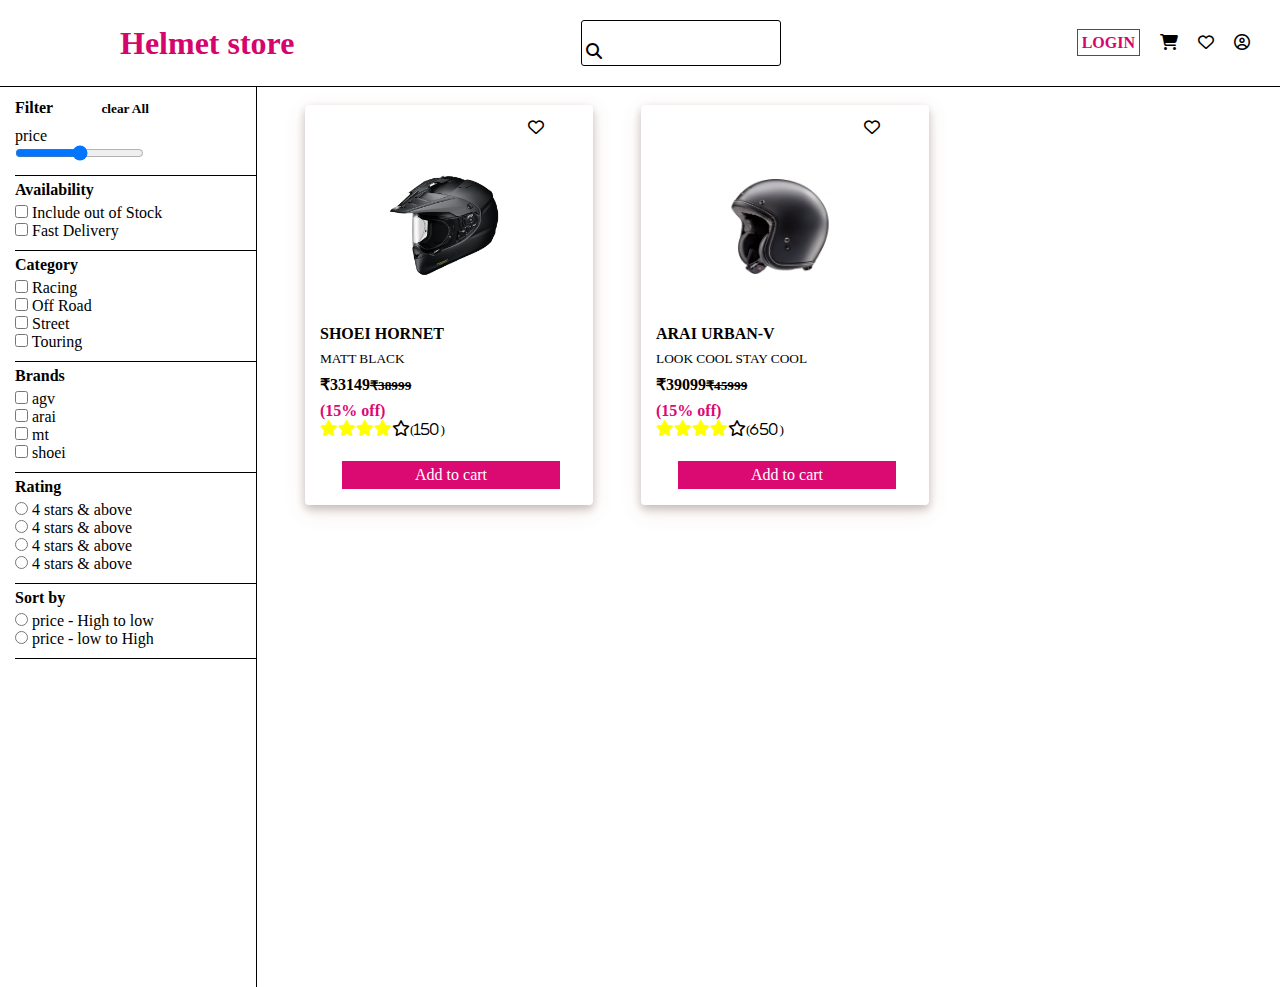
<file: tour.html>
<!DOCTYPE html>
<html lang="en">
<head>
    <meta charset="UTF-8">
    <meta http-equiv="X-UA-Compatible" content="IE=edge">
    <meta name="viewport" content="width=device-width, initial-scale=1.0">
    <title>touring</title>
    <link rel="stylesheet" href="https://cdnjs.cloudflare.com/ajax/libs/font-awesome/6.1.1/css/all.min.css"/>
    <link rel="stylesheet" href="tour.css">
</head>
<body>
  <header>
    <h1>Helmet store</h1>
    <div class="search">
      <input type="search" placeholder="">
      <i class="fa-solid fa-magnifying-glass"></i>
    </div>
    <nav>
        <ul>
            <li class="login"><a href="login.html">LOGIN</a></li>
            <li><a href=""><i class="fa-solid fa-cart-shopping"></i></a></li>
            <li><a href=""><i class="fa-regular fa-heart"></i></a></li>
            <li><a href=""><i class="fa-regular fa-circle-user"></i></a></li>
        </ul>
    </nav>
</header>
   <!-- <header>
        <div class="logo">
           <img src="logo.png" alt="" width="" height=""> 
        </div>
       <h1><a  href="index.html">HELMET STORE</a></h1>
       <div class="search">
           <input type="search" placeholder="search">
           <i class="fa-solid fa-magnifying-glass"></i>
          </div>
          <nav>
              <ul>
                   <li class="log"><a href="login.html">LOG IN</a></li>
                   <li><a href="login.html"><i class="fa-solid fa-cart-shopping"></i></a></li>
                  <li><a href="login.html"><i class="fa-regular fa-heart"></i></a></li>
                  <li><a href="login.html"> <i class="fa-regular fa-circle-user"></i></a></li>
              </ul>
          </nav>
       </header>-->
       <div class="whole">
        <div class="left">
            <div class="left-header">
               <h4>Filter<small>clear All</small></h4>
            </div>
            <div class="slide">
                <p>price</p>
                <input type="range" min="0" max="100" value="" class="slider" >
            </div>
            <div class="avl">
              <p>Availability</p>
              <input type="checkbox" value="" name="part1">
              <label for="part1">Include out of Stock</label><br>
              <input type="checkbox" value="" name="part2">
              <label for="part2">Fast Delivery</label><br>
            </div>
            <div class="categ">
             <p>Category</p>
             <input type="checkbox" value="" name="part1">
             <label for="part1">Racing</label><br>
             <input type="checkbox" value="" name="part2">
             <label for="part2">Off Road</label><br>
             <input type="checkbox" value="" name="part3">
             <label for="part3">Street</label><br>
             <input type="checkbox" value="" name="part4">
             <label for="part4">Touring</label><br>
           </div>
           <div class="Brands">
             <p>Brands</p>
             <input type="checkbox" value="" name="part1">
             <label for="part1">agv</label><br>
             <input type="checkbox" value="" name="part2">
             <label for="part2">arai</label><br>
             <input type="checkbox" value="" name="part3">
             <label for="part3">mt</label><br>
             <input type="checkbox" value="" name="part4">
             <label for="part4">shoei</label><br>
           </div>
           <div class="rating">
               <p>Rating</p>
               <input type="radio" value="" name="part1">
             <label for="part1">4 stars & above</label><br>
             <input type="radio" value="" name="part1">
             <label for="part1">4 stars & above</label><br>
             <input type="radio" value="" name="part1">
             <label for="part1">4 stars & above</label><br>
             <input type="radio" value="" name="part1">
             <label for="part1">4 stars & above</label><br>
           </div>
           <div class="sort">
             <p>Sort by</p>
             <input type="radio" value="" name="part1">
           <label for="part1"> price - High to low</label><br>
           <input type="radio" value="" name="part1">
           <label for="part1">price - low to High</label><br>
         </div>
    </div>

    <div class="right">
        <div class="cart">
            <a href="login.html"><i class="fa-regular fa-heart"></i></a>
            <img src="img/hornetx2-min.png" width="180px" height="180px">
            <p class="head">SHOEI HORNET</p>
            <small>MATT BLACK</small>
            <p class="amt">₹33149<small>₹38999</small><p class="off">(15% off)</p></p>
             <ul class="star">
                 <li>    <i class="fa-solid fa-star"></i></li>
                 <li>    <i class="fa-solid fa-star"></i></li>
                 <li>    <i class="fa-solid fa-star"></i></li>
                 <li>    <i class="fa-solid fa-star"></i></li>
                 <li class="yel"><i class="fa-regular fa-star"><small>(150)</small></i></li>
             </ul>
            <p class="add-cart">Add to cart</p>
            </div>
            <div class="cart">
                <a href="login.html"><i class="fa-regular fa-heart"></i></a>
                <img src="img/urban-v-min.png" width="180px" height="180px">
                <p class="head">ARAI URBAN-V</p>
                <small>LOOK COOL STAY COOL</small>
                <p class="amt">₹39099<small>₹45999</small><P class="off">(15% off)</P></p>
                 <ul class="star">
                     <li>    <i class="fa-solid fa-star"></i></li>
                     <li>    <i class="fa-solid fa-star"></i></li>
                     <li>    <i class="fa-solid fa-star"></i></li>
                     <li>    <i class="fa-solid fa-star"></i></li>
                     <li class="yel"><i class="fa-regular fa-star"><small>(650)</small></i></li>
                 </ul>
                <p class="add-cart">Add to cart</p>
                </div>
    </div>

    
   </div>  
</body>
</html>
</file>
<file: home.css>
*{
    margin: 0;
    padding: 0;
}
header{
    display: flex;
    align-items: center;
    justify-content: space-between;
    border-bottom: 1px solid black;
  /*  box-shadow: 2px  2px 4px black;*/
    padding: 20px;
}
h1{
    color:rgb(212, 6, 109);
    margin-left: 100px;
}
.search{
    overflow: hidden;
    width: 200px;
    border: 1px solid black;
    padding: 4px;
    border-radius: 3px;
}
.search input{
    border: none;
    outline: none;
}
nav ul{
    display: flex;  
}
nav ul .login a{
    border: 1px solid rgb(212, 6, 109);
    color:rgb(212, 6, 109);
     font-weight: bold;
     text-decoration: none;
     padding: 4px;
}
nav ul li{
    list-style: none;
    padding: 10px;
}
nav ul li i{
    color: black;
}
    .content{
     display: flex;
    margin-top: 15px;
    margin-left: 5px;
    width: 90%;
   
}
.content a img{
    border-radius: 3px;
   padding: auto;
   margin-left: 30px;
   opacity: .7;
} 
.rac-img {
    position: relative;
}.racing{
    position: absolute;
    top:8%;
    right:42%;
    widows: 100%;
    text-align: center;
    margin-top: 70px;
    color:white;  
    text-shadow: 2px 2px 4px #000000;
    font-weight: bolder;
    cursor: pointer;
    text-decoration: none;
}
.off-img{
    position: relative;
} .off-road{
    position: absolute;
    top:8%;
    right:38%;
    widows: 100%;
    text-align: center;
    margin-top: 70px;
    color: white;  
    text-shadow: 2px 2px 4px #000000;
    font-weight: bolder;
    cursor: pointer;
    text-decoration: none;
}
.tour-img{
    position: relative;
} .touring{
    position: absolute;
    top:8%;
    right:35%;
    widows: 100%;
    text-align: center;
    margin-top: 70px;
    color: white;  
    text-shadow: 2px 2px 4px #000000;
    font-weight: bolder;
    cursor: pointer;
    text-decoration: none;
}
.street-img {
    position: relative;
}.street{
    position: absolute;
    top:8%;
    right:35%;
    widows: 100%;
    text-align: center;
    margin-top: 70px;
    color: white;  
    text-shadow: 2px 2px 4px #000000;
    font-weight: bolder;
    cursor: pointer;
    text-decoration: none;
}
.banner{
    margin: 15px auto;
   
    width: 90%;
    
}
.banner-name{
    position: relative;
}
.banner img{
    border-radius: 3px;
    margin-left: 2%;
    width: 100%;
}
.head{
    position:absolute;
    top: 45%;
    left: 15%;
    widows: 100%;
    text-align: center;
    font-weight: bolder;
    color: white;
    text-shadow: 2px 2px 4px #000000;
}
.head strong{
    color:rgb(212, 6, 109);
}
.buy a{
    border: 1px solid rgb(212, 6, 109);
    position: absolute;
    top: 56%;
left: 50%;
widows: 100%;
background: rgb(212, 6, 109);
padding: 5px;
font-weight: bold;
color: white;
text-decoration: none;
border-radius: 2px;
}
.add{
    margin-top: 15px;
    margin-left: 28%;
}
.add img{
    align-items: center;
    border-radius: 5px;
    margin-top: 10px;
    padding: 10px;
    object-fit: contain;
    margin-bottom: 10px;
}
footer{
    align-items: center;
    border:1px solid white;
    color: black;
    padding: 20px 18%;
    background-color:pink;
    border-top: rgb(219, 9, 114);
   /* box-shadow: 2px 2px 4px rgb(22, 16, 16);*/
}
footer .foot{
  text-align: center;
}































































/*h1{
    position: relative;
    text-align: center;
    
    color: white;  
    top: 0;
    bottom: 60%;
    text-shadow: 2px 2px 4px #000000;
    font-weight: bolder;
}
h2 strong{
    color:rgb(212, 6, 109);
    text-align: center;
}
.banner a {
    text-decoration: none;
    border: 1px solid rgb(212, 6, 109);
    text-align: center;
    width: 10%;
}
.banner a p{
    border: 1px solid rgb(212, 6, 109);
    text-align: center;
    width: 10%;
}
</file>
<file: login.css>
*{
    margin: 0;
    padding: 0;
    box-sizing: border-box;
}
body{
    height: 100vh;
    width: 100%;
    align-items: center;
    justify-content: center;
    display: flex;
    background:white;
}

form{
    display: flex;
    flex-direction: column;
    width: 25rem;
    height: 20rem;
    background: white;
    box-shadow: 0 4px 8px 0 rgba(0, 0, 0, 0.2),
    0 6px 20px 0 rgba(187, 99, 99, 0.19);
    text-align:center;
    border-radius: 4px;
}
h2{
    margin-top: 10%;
    text-align: center;
    letter-spacing: 3px;
    margin-bottom: 5px;
}
input{
    border: none;
    outline: none;
    border-bottom: 1px solid black;
    margin:5px auto;
    margin-top: 5%;
    width: 80%;
}
button{
    width: 50%;
    margin-top: 10%;
    background: rgb(212, 6, 109);
    color: white;
    border-radius: 5px;
    padding: 5px;
    border: none;
    align-items: center;
    margin-left: 25%;

}
button a{
    text-decoration: none;
    color: white;
}
.link {
    margin-top: 5%;
}
.link a{
    color: black;
    padding: 10px;
}
</file>
<file: off-road.css>
*{
    margin: 0;
    padding: 0;
    box-sizing: border-box;
}

header{
    display: flex;
    align-items: center;
    justify-content: space-between;
    border-bottom: 1px solid black;
    /*box-shadow: 2px  2px 4px black;*/
    padding: 20px;
}
h1{
    color:rgb(212, 6, 109);
    margin-left: 100px;
}
.search{
    overflow: hidden;
    width: 200px;
    border: 1px solid black;
    padding: 4px;
    border-radius: 3px;
}
.search input{
    border: none;
    outline: none;
}
nav ul{
    display: flex;  
}
nav ul .login a{
    border: 1px solid rgb(212, 6, 109);
    color:rgb(212, 6, 109);
     font-weight: bold;
     text-decoration: none;
     padding: 4px;
}
nav ul li{
    list-style: none;
    padding: 10px;
}
nav ul li i{
    color: black;
}
/*
h1 a{
    color: rgb(219, 9, 114);
    cursor: pointer;
    text-decoration: none;
}
header{
    display: flex;
    align-items: center;
    justify-content: space-between;
    border:1px solid white;
    padding: 25px 18%;
    border-bottom: rgb(219, 9, 114);
    box-shadow: 2px 2px 4px rgb(22, 16, 16);
    background-color: white;
    position: sticky;
    top: 0;    
    z-index: 10;
}
header .logo img{
    width: 50px;
    height: 50px;
    border-radius: 50%;
    object-fit: cover;
}
header .search{
    width: 250px;
     background-color: rgba(239 239 239 1);
     display: flex;
     align-items: center;
     padding: 3px 16px;
     border: 1px solid black;
     border-radius: 8px;
}
header .search input{
   height: 33px; 
   border: none;
   outline: none;
   background-color: rgba(239 239 239 1);
   font-size: 15px; 
   overflow: hidden;
   color: black;
}
header nav ul{
    list-style: none;
    display: flex;
}
header nav ul li{
    padding: 5px;
}
header nav ul li a{
    color: black;
    text-decoration: none;
}
header nav ul .log a{
    border: 1px solid rgb(219, 9, 114);
    padding: 4px;
    color: rgb(219, 9, 114);
    border-color: rgb(219, 9, 114);
    border-radius: 2px;
    border-width: 2px;
}*/
.whole{
    display: flex;
    flex-direction: row;
}
.left{
    width: 20%;
    height: 100vh;
    display: flex;
    flex-direction: column;
    padding-left: 15px;
}
.left-header{
    padding-top: 5%;
}
.left-header h4 small{
    margin-left: 20%;
}
.slide{
    margin-top: 10px;
    padding-bottom: 10px;
    border-bottom: 1px solid black;
}
.slider{
    color:  rgb(219, 9, 114);
}
.avl{
    padding-bottom: 10px;
    border-bottom: 1px solid black;
    padding-top: 5px;
}
.avl p{
    font-weight: bold;
    padding-bottom: 5px;
}
.categ{
    padding-bottom: 10px;
    border-bottom: 1px solid black;
    padding-top: 5px;
}
.categ p{
    font-weight: bold;
    padding-bottom: 5px;
}
.Brands{
    padding-bottom: 10px;
    border-bottom: 1px solid black;
    padding-top: 5px;
}
.Brands p{
    font-weight: bold;
    padding-bottom: 5px;
}
.rating {
    padding-bottom: 10px;
    border-bottom: 1px solid black;
    padding-top: 5px;
}
.rating p{
    font-weight: bold;
    padding-bottom: 5px;
}
.sort{
    padding-bottom: 10px;
    border-bottom: 1px solid black;
    padding-top: 5px;
}
.sort p{
    font-weight: bold;
    padding-bottom: 5px;
}
.right{
    display: flex;
    flex-wrap: wrap; width: 80%;
    border-left: 1px solid black;
}
.cart{
    width: 18rem;
    height: 25rem;
    background: white;
    box-shadow:  0 4px 8px 0 rgba(0, 0, 0, 0.2),
    0 6px 20px 0 rgba(187, 99, 99, 0.19);
    display:flex;
    flex-direction:column ;
    border-radius: 4px;
    margin-bottom: 10px;
   margin-top: 18px;
   margin-left: 3rem;
  
   padding-left: 15px;
} 
.cart a i{
    margin-left: 13rem;
    margin-top: 5px;
    margin-top: 5%;
    color: black;
}
img{
    align-items: center;
    margin-bottom: 8px;
    padding-left: 25%;
    object-fit: contain;
}
.head{
    margin-right: 50%;
    margin-bottom: 8px;
font-weight: bold;
}
small{
    margin-right: 30px;
    margin-bottom: 8px;
}
.amt{
    margin-right: 69% ;
    margin-bottom: 8px;
    font-weight: bold;
}
.amt small {
    text-decoration: line-through;
}
.off{
    color: rgb(219, 9, 114);
    padding-right: 50%;
    font-weight: bold;
}
.star{
    display: flex;
    list-style: none;
   margin-right: 11rem;
   color: yellow;
   margin-bottom: 8px;
}

.yel{
    color: black;
}
.add-cart{
    border: 1px solid rgb(219, 9, 114);
    width: 80%;
   margin-top: 15px;
    background: rgb(219, 9, 114);
    color: white;
    padding: 4px;
    text-align: center;
    align-items: center;
    margin-left: 8%;
}
</file>
<file: offroad.css>
*{
    margin: 0;
    padding: 0;
    box-sizing: border-box;
}
body{
    width: 100%;
    height: 100vh;
}
h1 a{
    color: rgb(219, 9, 114);
    cursor: pointer;
    text-decoration: none;
}
header{
    display: flex;
    align-items: center;
    justify-content: space-between;
    border:1px solid white;
    padding: 25px 18%;
    border-bottom: rgb(219, 9, 114);
    box-shadow: 2px 2px 4px rgb(22, 16, 16);
    background-color: white;
    position: sticky;
    top: 0;    
    z-index: 10;
}
header .logo img{
    width: 50px;
    height: 50px;
    border-radius: 50%;
    object-fit: cover;
}
header .search{
    width: 250px;
     /*background-color: rgba(239 239 239 1);*/
     display: flex;
     align-items: center;
     padding: 3px 16px;
     border: 1px solid black;
     border-radius: 8px;
}
header .search input{
   height: 33px; 
   border: none;
   outline: none;
   /*background-color: rgba(239 239 239 1);*/
   font-size: 15px; 
   overflow: hidden;
   color: black;
}
header nav ul{
    list-style: none;
    display: flex;
}
header nav ul li{
    padding: 5px;
}
header nav ul li a{
    color: black;
    text-decoration: none;
}
header nav ul .log a{
    border: 1px solid rgb(219, 9, 114);
    padding: 4px;
    color: rgb(219, 9, 114);
    border-color: rgb(219, 9, 114);
    border-radius: 2px;
    border-width: 2px;
}
.whole{
    display: flex;
    flex-direction: row;
}
.left{
    width: 20%;
    height: 100vh;
    display: flex;
    flex-direction: column;
    padding-left: 15px;
}
.left-header{
    padding-top: 5%;
}
.left-header h4 small{
    margin-left: 20%;
}
.slide{
    margin-top: 10px;
    padding-bottom: 10px;
    border-bottom: 1px solid black;
}
.slider{
    color:  rgb(219, 9, 114);
}
.avl{
    padding-bottom: 10px;
    border-bottom: 1px solid black;
    padding-top: 5px;
}
.avl p{
    font-weight: bold;
    padding-bottom: 5px;
}
.categ{
    padding-bottom: 10px;
    border-bottom: 1px solid black;
    padding-top: 5px;
}
.categ p{
    font-weight: bold;
    padding-bottom: 5px;
}
.Brands{
    padding-bottom: 10px;
    border-bottom: 1px solid black;
    padding-top: 5px;
}
.Brands p{
    font-weight: bold;
    padding-bottom: 5px;
}
.rating {
    padding-bottom: 10px;
    border-bottom: 1px solid black;
    padding-top: 5px;
}
.rating p{
    font-weight: bold;
    padding-bottom: 5px;
}
.sort{
    padding-bottom: 10px;
    border-bottom: 1px solid black;
    padding-top: 5px;
}
.sort p{
    font-weight: bold;
    padding-bottom: 5px;
}
.right{
    display: flex;
    flex-wrap: wrap; width: 80%;
    border-left: 1px solid black;
}
.cart{
    width: 18rem;
    height: 25rem;
    background: white;
    box-shadow:  0 4px 8px 0 rgba(0, 0, 0, 0.2),
    0 6px 20px 0 rgba(187, 99, 99, 0.19);
    display:flex;
    flex-direction:column ;
    border-radius: 4px;
    margin-bottom: 10px;
   margin-top: 18px;
   margin-left: 3rem;
  
   padding-left: 15px;
} 
.cart a i{
    margin-left: 13rem;
    margin-top: 5px;
    margin-top: 5%;
}
img{
    align-items: center;
    margin-bottom: 8px;
    padding-left: 25%;
    object-fit: contain;
}
.head{
    margin-right: 50%;
    margin-bottom: 8px;
font-weight: bold;
}
small{
    margin-right: 30px;
    margin-bottom: 8px;
}
.amt{
    margin-right: 69% ;
    margin-bottom: 8px;
    font-weight: bold;
}
.amt small {
    text-decoration: line-through;
}
.off{
    color: rgb(219, 9, 114);
    padding-right: 50%;
    font-weight: bold;
}
.star{
    display: flex;
    list-style: none;
   margin-right: 11rem;
   color: yellow;
   margin-bottom: 8px;
}

.yel{
    color: black;
}
.add-cart{
    border: 1px solid rgb(219, 9, 114);
    width: 80%;
   margin-top: 15px;
    background: rgb(219, 9, 114);
    color: white;
    padding: 4px;
    text-align: center;
    align-items: center;
    margin-left: 8%;
}
</file>
<file: product.css>
*{
    margin: 0;
    padding: 0;
    box-sizing: border-box;
}

header{
    display: flex;
    align-items: center;
    justify-content: space-between;
    border-bottom: 1px solid black;
    /*box-shadow: 2px  2px 4px black;*/
    padding: 20px;
}
h1{
    color:rgb(212, 6, 109);
    margin-left: 100px;
}
.search{
    overflow: hidden;
    width: 200px;
    border: 1px solid black;
    padding: 4px;
    border-radius: 3px;
}
.search input{
    border: none;
    outline: none;
}
nav ul{
    display: flex;  
}
nav ul .login a{
    border: 1px solid rgb(212, 6, 109);
    color:rgb(212, 6, 109);
     font-weight: bold;
     text-decoration: none;
     padding: 4px;
}
nav ul li{
    list-style: none;
    padding: 10px;
}
nav ul li i{
    color: black;
}

/*
h1 a{
    color: rgb(219, 9, 114);
    cursor: pointer;
    text-decoration: none;
}
header{
    display: flex;
    align-items: center;
    justify-content: space-between;
    border:1px solid white;
    padding: 25px 18%;
    border-bottom: rgb(219, 9, 114);
    box-shadow: 2px 2px 4px rgb(22, 16, 16);
    background-color: white;
    position: sticky;
    top: 0;    
    z-index: 10;
}
header .logo img{
    width: 50px;
    height: 50px;
    border-radius: 50%;
    object-fit: cover;
}
header .search{
    width: 250px;
     /*background-color: rgba(239 239 239 1);
     display: flex;
     align-items: center;
     padding: 3px 16px;
     border: 1px solid black;
     border-radius: 8px;
}
header .search input{
   height: 33px; 
   border: none;
   outline: none;
   
   font-size: 15px; 
   overflow: hidden;
   color: black;
}
header nav ul{
    list-style: none;
    display: flex;
}
header nav ul li{
    padding: 5px;
}
header nav ul li a{
    color: black;
    text-decoration: none;
}
header nav ul .log a{
    border: 1px solid rgb(219, 9, 114);
    padding: 4px;
    color: rgb(219, 9, 114);
    border-color: rgb(219, 9, 114);
    border-radius: 2px;
    border-width: 2px;
}*/
.whole{
    display: flex;
    flex-direction: row;
}
.left{
    width: 20%;
    height: 100vh;
    display: flex;
    flex-direction: column;
    padding-left: 15px;
}
.left-header{
    padding-top: 5%;
}
.left-header h4 small{
    margin-left: 20%;
}
.slide{
    margin-top: 10px;
    padding-bottom: 10px;
    border-bottom: 1px solid black;
}
.slider{
    color:  rgb(219, 9, 114);
}
.avl{
    padding-bottom: 10px;
    border-bottom: 1px solid black;
    padding-top: 5px;
}
.avl p{
    font-weight: bold;
    padding-bottom: 5px;
}
.categ{
    padding-bottom: 10px;
    border-bottom: 1px solid black;
    padding-top: 5px;
}
.categ p{
    font-weight: bold;
    padding-bottom: 5px;
}
.Brands{
    padding-bottom: 10px;
    border-bottom: 1px solid black;
    padding-top: 5px;
}
.Brands p{
    font-weight: bold;
    padding-bottom: 5px;
}
.rating {
    padding-bottom: 10px;
    border-bottom: 1px solid black;
    padding-top: 5px;
}
.rating p{
    font-weight: bold;
    padding-bottom: 5px;
}
.sort{
    padding-bottom: 10px;
    border-bottom: 1px solid black;
    padding-top: 5px;
}
.sort p{
    font-weight: bold;
    padding-bottom: 5px;
}
.right{
    display: flex;
    flex-wrap: wrap; width: 80%;
    border-left: 1px solid black;
}
.cart{
    width: 18rem;
    height: 25rem;
    background: white;
    box-shadow:  0 4px 8px 0 rgba(0, 0, 0, 0.2),
    0 6px 20px 0 rgba(187, 99, 99, 0.19);
    display:flex;
    flex-direction:column ;
    border-radius: 4px;
    margin-bottom: 10px;
   margin-top: 18px;
   margin-left: 3rem;
  
   padding-left: 15px;
} 
.cart a i{
    margin-left: 13rem;
    margin-top: 5px;
    margin-top: 5%;
    color: black;
}
img{
    align-items: center;
    margin-bottom: 8px;
    padding-left: 25%;
    object-fit: contain;
}
.head{
    margin-right: 50%;
    margin-bottom: 8px;
    font-weight: bold;
}
small{
    margin-right: 30px;
    margin-bottom: 8px;
}
.amt{
    margin-right: 69% ;
    margin-bottom: 8px;
    font-weight: bold;
}
.amt small {
    text-decoration: line-through;
}
.off{
    color: rgb(219, 9, 114);
    padding-right: 50%;
    font-weight: bold;
}
.star{
    display: flex;
    list-style: none;
   margin-right: 11rem;
   color: yellow;
   margin-bottom: 8px;
}

.yel{
    color: black;
}
.add-cart{
    border: 1px solid rgb(219, 9, 114);
    width: 80%;
   margin-top: 15px;
    background: rgb(219, 9, 114);
    color: white;
    padding: 4px;
    text-align: center;
    align-items: center;
    margin-left: 8%;
}
</file>
<file: racing.css>
*{
    margin: 0;
    padding: 0;
    box-sizing: border-box;
}

header{
    display: flex;
    align-items: center;
    justify-content: space-between;
    border-bottom: 1px solid black;
   /* box-shadow: 2px  2px 4px black;*/
    padding: 20px;
}
h1{
    color:rgb(212, 6, 109);
    margin-left: 100px;
}
.search{
    overflow: hidden;
    width: 200px;
    border: 1px solid black;
    padding: 4px;
    border-radius: 3px;
}
.search input{
    border: none;
    outline: none;
}
nav ul{
    display: flex;  
}
nav ul .login a{
    border: 1px solid rgb(212, 6, 109);
    color:rgb(212, 6, 109);
     font-weight: bold;
     text-decoration: none;
     padding: 4px;
}
nav ul li{
    list-style: none;
    padding: 10px;
}
nav ul li i{
    color: black;
}
/*h1 a{
    color: rgb(219, 9, 114);
    cursor: pointer;
    text-decoration: none;
}
header{
    display: flex;
    align-items: center;
    justify-content: space-between;
    border:1px solid white;
    padding: 25px 18%;
    border-bottom: rgb(219, 9, 114);
    box-shadow: 2px 2px 4px rgb(22, 16, 16);
    background-color: white;
    position: sticky;
    top: 0;    
    z-index: 10;
}
header .logo img{
    width: 50px;
    height: 50px;
    border-radius: 50%;
    object-fit: cover;
}
header .search{
    width: 250px;
     /*background-color: rgba(239 239 239 1);
     display: flex;
     align-items: center;
     padding: 3px 16px;
     border: 1px solid black;
     border-radius: 8px;
}
header .search input{
   height: 33px; 
   border: none;
   outline: none;
  
   font-size: 15px; 
   overflow: hidden;
   color: black;
}
header nav ul{
    list-style: none;
    display: flex;
}
header nav ul li{
    padding: 5px;
}
header nav ul li a{
    color: black;
    text-decoration: none;
}
header nav ul .log a{
    border: 1px solid rgb(219, 9, 114);
    padding: 4px;
    color: rgb(219, 9, 114);
    border-color: rgb(219, 9, 114);
    border-radius: 2px;
    border-width: 2px;
}*/
.whole{
    display: flex;
    flex-direction: row;
}
.left{
    width: 20%;
    height: 100vh;
    display: flex;
    flex-direction: column;
    padding-left: 15px;
}
.left-header{
    padding-top: 5%;
}
.left-header h4 small{
    margin-left: 20%;
}
.slide{
    margin-top: 10px;
    padding-bottom: 10px;
    border-bottom: 1px solid black;
}
.slider{
    color:  rgb(219, 9, 114);
}
.avl{
    padding-bottom: 10px;
    border-bottom: 1px solid black;
    padding-top: 5px;
}
.avl p{
    font-weight: bold;
    padding-bottom: 5px;
}
.categ{
    padding-bottom: 10px;
    border-bottom: 1px solid black;
    padding-top: 5px;
}
.categ p{
    font-weight: bold;
    padding-bottom: 5px;
}
.Brands{
    padding-bottom: 10px;
    border-bottom: 1px solid black;
    padding-top: 5px;
}
.Brands p{
    font-weight: bold;
    padding-bottom: 5px;
}
.rating {
    padding-bottom: 10px;
    border-bottom: 1px solid black;
    padding-top: 5px;
}
.rating p{
    font-weight: bold;
    padding-bottom: 5px;
}
.sort{
    padding-bottom: 10px;
    border-bottom: 1px solid black;
    padding-top: 5px;
}
.sort p{
    font-weight: bold;
    padding-bottom: 5px;
}
.right{
    display: flex;
    flex-wrap: wrap; width: 80%;
    border-left: 1px solid black;
}
.cart{
    width: 18rem;
    height: 25rem;
    background: white;
    box-shadow:  0 4px 8px 0 rgba(0, 0, 0, 0.2),
    0 6px 20px 0 rgba(187, 99, 99, 0.19);
    display:flex;
    flex-direction:column ;
    border-radius: 4px;
    margin-bottom: 10px;
   margin-top: 18px;
   margin-left: 3rem;
  
   padding-left: 15px;
} 
.cart a i{
    margin-left: 13rem;
    margin-top: 5px;
    margin-top: 5%;
    color: black;
}
img{
    align-items: center;
    margin-bottom: 8px;
    padding-left: 25%;
    object-fit: contain;
}
.head{
    margin-right: 50%;
    margin-bottom: 8px;
font-weight: bold;
}
small{
    margin-right: 30px;
    margin-bottom: 8px;
}
.amt{
    margin-right: 69% ;
    margin-bottom: 8px;
    font-weight: bold;
}
.amt small {
    text-decoration: line-through;
}
.off{
    color: rgb(219, 9, 114);
    padding-right: 50%;
    font-weight: bold;
}
.star{
    display: flex;
    list-style: none;
   margin-right: 11rem;
   color: yellow;
   margin-bottom: 8px;
}

.yel{
    color: black;
}
.add-cart{
    border: 1px solid rgb(219, 9, 114);
    width: 80%;
   margin-top: 15px;
    background: rgb(219, 9, 114);
    color: white;
    padding: 4px;
    text-align: center;
    align-items: center;
    margin-left: 8%;
}
</file>
<file: street.css>
*{
    margin: 0;
    padding: 0;
    box-sizing: border-box;}
header{
    display: flex;
    align-items: center;
    justify-content: space-between;
    border-bottom: 1px solid black;
    /*box-shadow: 2px  2px 4px black;*/
    padding: 20px;
}
h1{
    color:rgb(212, 6, 109);
    margin-left: 100px;
}
.search{
    overflow: hidden;
    width: 200px;
    border: 1px solid black;
    padding: 4px;
    border-radius: 3px;
}
.search input{
    border: none;
    outline: none;
}
nav ul{
    display: flex;  
}
nav ul .login a{
    border: 1px solid rgb(212, 6, 109);
    color:rgb(212, 6, 109);
     font-weight: bold;
     text-decoration: none;
     padding: 4px;
}
nav ul li{
    list-style: none;
    padding: 10px;
}
nav ul li i{
    color: black;
}
/*
h1 a{
    color: rgb(219, 9, 114);
    cursor: pointer;
    text-decoration: none;
}
header{
    display: flex;
    align-items: center;
    justify-content: space-between;
    border:1px solid white;
    padding: 25px 18%;
    border-bottom: rgb(219, 9, 114);
    box-shadow: 2px 2px 4px rgb(22, 16, 16);
    background-color: white;
    position: sticky;
    top: 0;    
    z-index: 10;
}
header .logo img{
    width: 50px;
    height: 50px;
    border-radius: 50%;
    object-fit: cover;
}
header .search{
    width: 250px;
     background-color: rgba(239 239 239 1);
     display: flex;
     align-items: center;
     padding: 3px 16px;
     border: 1px solid black;
     border-radius: 8px;
}
header .search input{
   height: 33px; 
   border: none;
   outline: none;
   background-color: rgba(239 239 239 1);
   font-size: 15px; 
   overflow: hidden;
   color: black;
}
header nav ul{
    list-style: none;
    display: flex;
}
header nav ul li{
    padding: 5px;
}
header nav ul li a{
    color: black;
    text-decoration: none;
}
header nav ul .log a{
    border: 1px solid rgb(219, 9, 114);
    padding: 4px;
    color: rgb(219, 9, 114);
    border-color: rgb(219, 9, 114);
    border-radius: 2px;
    border-width: 2px;
}*/
.whole{
    display: flex;
    flex-direction: row;
}
.left{
    width: 20%;
    height: 100vh;
    display: flex;
    flex-direction: column;
    padding-left: 15px;
}
.left-header{
    padding-top: 5%;
}
.left-header h4 small{
    margin-left: 20%;
}
.slide{
    margin-top: 10px;
    padding-bottom: 10px;
    border-bottom: 1px solid black;
}
.slider{
    color:  rgb(219, 9, 114);
}
.avl{
    padding-bottom: 10px;
    border-bottom: 1px solid black;
    padding-top: 5px;
}
.avl p{
    font-weight: bold;
    padding-bottom: 5px;
}
.categ{
    padding-bottom: 10px;
    border-bottom: 1px solid black;
    padding-top: 5px;
}
.categ p{
    font-weight: bold;
    padding-bottom: 5px;
}
.Brands{
    padding-bottom: 10px;
    border-bottom: 1px solid black;
    padding-top: 5px;
}
.Brands p{
    font-weight: bold;
    padding-bottom: 5px;
}
.rating {
    padding-bottom: 10px;
    border-bottom: 1px solid black;
    padding-top: 5px;
}
.rating p{
    font-weight: bold;
    padding-bottom: 5px;
}
.sort{
    padding-bottom: 10px;
    border-bottom: 1px solid black;
    padding-top: 5px;
}
.sort p{
    font-weight: bold;
    padding-bottom: 5px;
}
.right{
    display: flex;
    flex-wrap: wrap; width: 80%;
    border-left: 1px solid black;
}
.cart{
    width: 18rem;
    height: 25rem;
    background: white;
    box-shadow:  0 4px 8px 0 rgba(0, 0, 0, 0.2),
    0 6px 20px 0 rgba(187, 99, 99, 0.19);
    display:flex;
    flex-direction:column ;
    border-radius: 4px;
    margin-bottom: 10px;
   margin-top: 18px;
   margin-left: 3rem;
  
   padding-left: 15px;
} 
.cart a i{
    margin-left: 13rem;
    margin-top: 5px;
    margin-top: 5%;
    color: black;
}
img{
    align-items: center;
    margin-bottom: 8px;
    padding-left: 25%;
    object-fit: contain;
}
.head{
    margin-right: 50%;
    margin-bottom: 8px;
font-weight: bold;
}
small{
    margin-right: 30px;
    margin-bottom: 8px;
}
.amt{
    margin-right: 69% ;
    margin-bottom: 8px;
    font-weight: bold;
}
.amt small {
    text-decoration: line-through;
}
.off{
    color: rgb(219, 9, 114);
    padding-right: 50%;
    font-weight: bold;
}
.star{
    display: flex;
    list-style: none;
   margin-right: 11rem;
   color: yellow;
   margin-bottom: 8px;
}

.yel{
    color: black;
}
.add-cart{
    border: 1px solid rgb(219, 9, 114);
    width: 80%;
   margin-top: 15px;
    background: rgb(219, 9, 114);
    color: white;
    padding: 4px;
    text-align: center;
    align-items: center;
    margin-left: 8%;
}
</file>
<file: tour.css>
*{
    margin: 0;
    padding: 0;
    box-sizing: border-box;
}
header{
    display: flex;
    align-items: center;
    justify-content: space-between;
    border-bottom: 1px solid black;
 /*   box-shadow: 2px  2px 4px black;*/
    padding: 20px;
}
h1{
    color:rgb(212, 6, 109);
    margin-left: 100px;
}
.search{
    overflow: hidden;
    width: 200px;
    border: 1px solid black;
    padding: 4px;
    border-radius: 3px;
}
.search input{
    border: none;
    outline: none;
}
nav ul{
    display: flex;  
}
nav ul .login a{
    border: 1px solid rgb(212, 6, 109);
    color:rgb(212, 6, 109);
     font-weight: bold;
     text-decoration: none;
     padding: 4px;
}
nav ul li{
    list-style: none;
    padding: 10px;
}
nav ul li i{
    color: black;
}
/*
h1 a{
    color: rgb(219, 9, 114);
    cursor: pointer;
    text-decoration: none;
}
header{
    display: flex;
    align-items: center;
    justify-content: space-between;
    border:1px solid white;
    padding: 25px 18%;
    border-bottom: rgb(219, 9, 114);
    box-shadow: 2px 2px 4px rgb(22, 16, 16);
    background-color: white;
    position: sticky;
    top: 0;    
    z-index: 10;
}
header .logo img{
    width: 50px;
    height: 50px;
    border-radius: 50%;
    object-fit: cover;
}
header .search{
    width: 250px;
    
     display: flex;
     align-items: center;
     padding: 3px 16px;
     border: 1px solid black;
     border-radius: 8px;
}
header .search input{
   height: 33px; 
   border: none;
   outline: none;
   
   font-size: 15px; 
   overflow: hidden;
   color: black;
}
header nav ul{
    list-style: none;
    display: flex;
}
header nav ul li{
    padding: 5px;
}
header nav ul li a{
    color: black;
    text-decoration: none;
}
header nav ul .log a{
    border: 1px solid rgb(219, 9, 114);
    padding: 4px;
    color: rgb(219, 9, 114);
    border-color: rgb(219, 9, 114);
    border-radius: 2px;
    border-width: 2px;
}*/
.whole{
    display: flex;
    flex-direction: row;
}
.left{
    width: 20%;
    height: 100vh;
    display: flex;
    flex-direction: column;
    padding-left: 15px;
}
.left-header{
    padding-top: 5%;
}
.left-header h4 small{
    margin-left: 20%;
}
.slide{
    margin-top: 10px;
    padding-bottom: 10px;
    border-bottom: 1px solid black;
}
.slider{
    color:  rgb(219, 9, 114);
}
.avl{
    padding-bottom: 10px;
    border-bottom: 1px solid black;
    padding-top: 5px;
}
.avl p{
    font-weight: bold;
    padding-bottom: 5px;
}
.categ{
    padding-bottom: 10px;
    border-bottom: 1px solid black;
    padding-top: 5px;
}
.categ p{
    font-weight: bold;
    padding-bottom: 5px;
}
.Brands{
    padding-bottom: 10px;
    border-bottom: 1px solid black;
    padding-top: 5px;
}
.Brands p{
    font-weight: bold;
    padding-bottom: 5px;
}
.rating {
    padding-bottom: 10px;
    border-bottom: 1px solid black;
    padding-top: 5px;
}
.rating p{
    font-weight: bold;
    padding-bottom: 5px;
}
.sort{
    padding-bottom: 10px;
    border-bottom: 1px solid black;
    padding-top: 5px;
}
.sort p{
    font-weight: bold;
    padding-bottom: 5px;
}
.right{
    display: flex;
    flex-wrap: wrap; width: 80%;
    border-left: 1px solid black;
}
.cart{
    width: 18rem;
    height: 25rem;
    background: white;
    box-shadow:  0 4px 8px 0 rgba(0, 0, 0, 0.2),
    0 6px 20px 0 rgba(187, 99, 99, 0.19);
    display:flex;
    flex-direction:column ;
    border-radius: 4px;
    margin-bottom: 10px;
   margin-top: 18px;
   margin-left: 3rem;
  
   padding-left: 15px;
} 
.cart a i{
    margin-left: 13rem;
    margin-top: 5px;
    margin-top: 5%;
    color: black;
}
img{
    align-items: center;
    margin-bottom: 8px;
    padding-left: 25%;
    object-fit: contain;
}
.head{
    margin-right: 50%;
    margin-bottom: 8px;
font-weight: bold;
}
small{
    margin-right: 30px;
    margin-bottom: 8px;
}
.amt{
    margin-right: 69% ;
    margin-bottom: 8px;
    font-weight: bold;
}
.amt small {
    text-decoration: line-through;
}
.off{
    color: rgb(219, 9, 114);
    padding-right: 50%;
    font-weight: bold;
}
.star{
    display: flex;
    list-style: none;
   margin-right: 11rem;
   color: yellow;
   margin-bottom: 8px;
}

.yel{
    color: black;
}
.add-cart{
    border: 1px solid rgb(219, 9, 114);
    width: 80%;
   margin-top: 15px;
    background: rgb(219, 9, 114);
    color: white;
    padding: 4px;
    text-align: center;
    align-items: center;
    margin-left: 8%;
}
</file>
